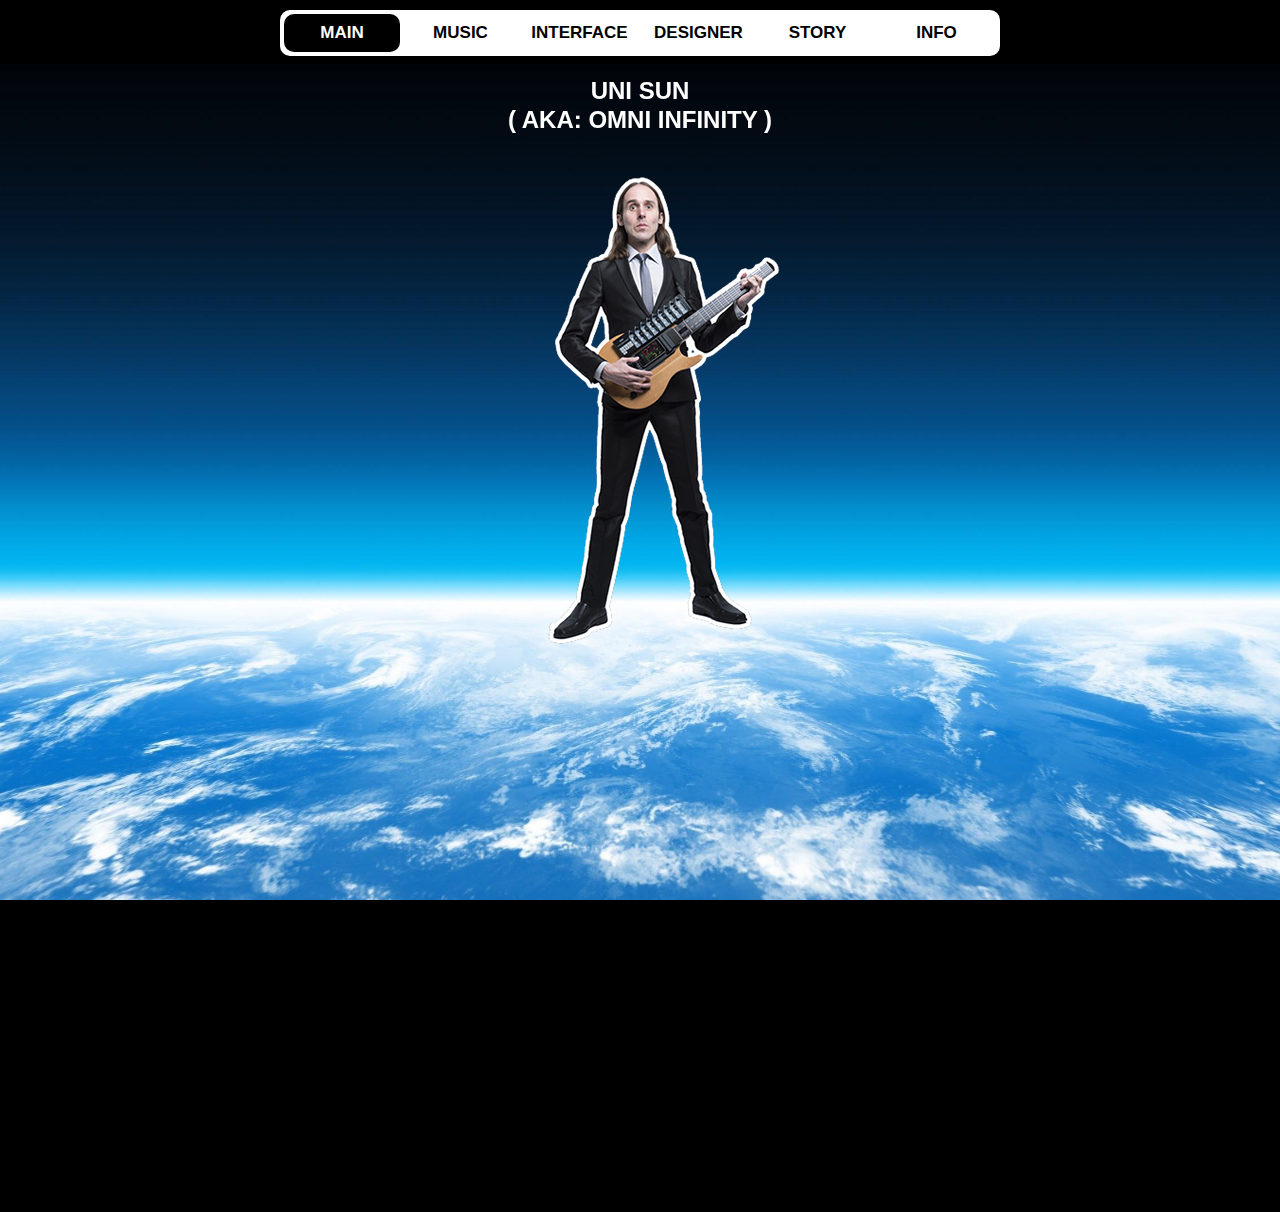
<file: index.html>
<!DOCTYPE html>
<html class="html">
 <head>

  <script type="text/javascript">
   if(typeof Muse == "undefined") window.Muse = {}; window.Muse.assets = {"required":["jquery-1.8.3.min.js", "museutils.js", "jquery.musepolyfill.bgsize.js", "jquery.musemenu.js", "jquery.watch.js", "index.css"], "outOfDate":[]};
</script>
  
  <meta http-equiv="Content-type" content="text/html;charset=UTF-8"/>
  <meta name="generator" content="2014.0.1.264"/>
  <title>MAIN</title>
  <!-- CSS -->
  <link rel="stylesheet" type="text/css" href="css/site_global.css?4186867393"/>
  <link rel="stylesheet" type="text/css" href="css/master_a-master.css?56803415"/>
  <link rel="stylesheet" type="text/css" href="css/index.css?4139886833" id="pagesheet"/>
  <!-- Other scripts -->
  <script type="text/javascript">
   document.documentElement.className += ' js';
var __adobewebfontsappname__ = "muse";
</script>
  <!-- JS includes -->
  <script type="text/javascript">
   document.write('\x3Cscript src="' + (document.location.protocol == 'https:' ? 'https:' : 'http:') + '//webfonts.creativecloud.com/electrolize:n4:all.js" type="text/javascript">\x3C/script>');
</script>
  <!--[if lt IE 9]>
  <script src="scripts/html5shiv.js?4241844378" type="text/javascript"></script>
  <![endif]-->
   </head>
 <body class="museBGSize">

  <!--HTML Widget code-->
  
<div id="fb-root"></div>


  
  <div class="rounded-corners clearfix" id="page"><!-- group -->
   <div class="browser_width" id="u3514-bw">
    <div id="u3514"><!-- simple frame --></div>
   </div>
   <nav class="MenuBar rounded-corners clearfix" id="menuu406"><!-- horizontal box -->
    <div class="MenuItemContainer clearfix grpelem" id="u3093"><!-- vertical box -->
     <a class="nonblock nontext MenuItem MenuItemWithSubMenu MuseMenuActive rounded-corners clearfix colelem" id="u3094" href="index.html"><!-- horizontal box --><div class="MenuItemLabel NoWrap rounded-corners clearfix grpelem" id="u3097-4"><!-- content --><p>MAIN</p></div></a>
    </div>
    <div class="MenuItemContainer clearfix grpelem" id="u3581"><!-- vertical box -->
     <a class="nonblock nontext MenuItem MenuItemWithSubMenu rounded-corners clearfix colelem" id="u3582" href="music.html"><!-- horizontal box --><div class="MenuItemLabel NoWrap rounded-corners clearfix grpelem" id="u3583-4"><!-- content --><p>MUSIC</p></div></a>
    </div>
    <div class="MenuItemContainer clearfix grpelem" id="u2976"><!-- vertical box -->
     <a class="nonblock nontext MenuItem MenuItemWithSubMenu rounded-corners clearfix colelem" id="u2979" href="interface.html"><!-- horizontal box --><div class="MenuItemLabel NoWrap rounded-corners clearfix grpelem" id="u2982-4"><!-- content --><p>INTERFACE</p></div></a>
    </div>
    <div class="MenuItemContainer clearfix grpelem" id="u421"><!-- vertical box -->
     <a class="nonblock nontext MenuItem MenuItemWithSubMenu rounded-corners clearfix colelem" id="u422" href="designer.html"><!-- horizontal box --><div class="MenuItemLabel NoWrap rounded-corners clearfix grpelem" id="u423-4"><!-- content --><p>DESIGNER</p></div></a>
    </div>
    <div class="MenuItemContainer clearfix grpelem" id="u3627"><!-- vertical box -->
     <a class="nonblock nontext MenuItem MenuItemWithSubMenu rounded-corners clearfix colelem" id="u3630" href="story.html"><!-- horizontal box --><div class="MenuItemLabel NoWrap rounded-corners clearfix grpelem" id="u3633-4"><!-- content --><p>STORY</p></div></a>
    </div>
    <div class="MenuItemContainer clearfix grpelem" id="u1073"><!-- vertical box -->
     <a class="nonblock nontext MenuItem MenuItemWithSubMenu rounded-corners clearfix colelem" id="u1074" href="info.html"><!-- horizontal box --><div class="MenuItemLabel NoWrap rounded-corners clearfix grpelem" id="u1076-4"><!-- content --><p>INFO</p></div></a>
    </div>
   </nav>
   <div class="clearfix" id="u585-8" data-ice-editable="html" data-ice-options="disableImageResize,none" data-muse-uid="U585"><!-- content -->
    <p>UNI SUN</p>
    <p>( AKA: OMNI INFINITY )</p>
   </div>
   <div class="rounded-corners clip_frame" id="u1903"><!-- image -->
    <img class="block" id="u1903_img" src="images/highlight%20good%20frontal%20alpha%20all-one-sun-021913-60.png" alt="" width="313" height="513" data-ice-editable="image" data-muse-uid="U1903" data-muse-src="images/highlight%20good%20frontal%20alpha%20all-one-sun-021913-60.png"/>
   </div>
   <div id="u3598"><!-- custom html -->
    


</div>
   <div id="u3600"><!-- custom html -->
    
<div class="fb-like" data-href="http://www.I-AM-INFINITY.com/index.html" data-send="false" data-width="291" data-show-faces="false" data-colorscheme="light" data-layout="button_count" data-action="like"></div>

</div>
   <div class="verticalspacer"></div>
  </div>
  <!-- JS includes -->
  <script type="text/javascript">
   if (document.location.protocol != 'https:') document.write('\x3Cscript src="http://musecdn.businesscatalyst.com/scripts/4.0/jquery-1.8.3.min.js" type="text/javascript">\x3C/script>');
</script>
  <script type="text/javascript">
   window.jQuery || document.write('\x3Cscript src="scripts/jquery-1.8.3.min.js" type="text/javascript">\x3C/script>');
</script>
  <script src="scripts/museutils.js?353204447" type="text/javascript"></script>
  <script src="scripts/jquery.musepolyfill.bgsize.js?323834883" type="text/javascript"></script>
  <script src="scripts/jquery.musemenu.js?4076024383" type="text/javascript"></script>
  <script src="scripts/jquery.watch.js?3923049248" type="text/javascript"></script>
  <!-- Other scripts -->
  <script type="text/javascript">
   $(document).ready(function() { try {
(function(){var a={},b=function(a){if(a.match(/^rgb/))return a=a.replace(/\s+/g,"").match(/([\d\,]+)/gi)[0].split(","),(parseInt(a[0])<<16)+(parseInt(a[1])<<8)+parseInt(a[2]);if(a.match(/^\#/))return parseInt(a.substr(1),16);return 0};(function(){$('link[type="text/css"]').each(function(){var b=($(this).attr("href")||"").match(/\/?css\/([\w\-]+\.css)\?(\d+)/);b&&b[1]&&b[2]&&(a[b[1]]=b[2])})})();(function(){$("body").append('<div class="version" style="display:none; width:1px; height:1px;"></div>');
for(var c=$(".version"),d=0;d<Muse.assets.required.length;){var f=Muse.assets.required[d],g=f.match(/([\w\-\.]+)\.(\w+)$/),l=g&&g[1]?g[1]:null,g=g&&g[2]?g[2]:null;switch(g.toLowerCase()){case "css":l=l.replace(/\W/gi,"_").replace(/^([^a-z])/gi,"_$1");c.addClass(l);var g=b(c.css("color")),h=b(c.css("background-color"));g!=0||h!=0?(Muse.assets.required.splice(d,1),"undefined"!=typeof a[f]&&(g!=a[f]>>>24||h!=(a[f]&16777215))&&Muse.assets.outOfDate.push(f)):d++;c.removeClass(l);break;case "js":l.match(/^jquery-[\d\.]+/gi)&&
typeof $!="undefined"?Muse.assets.required.splice(d,1):d++;break;default:throw Error("Unsupported file type: "+g);}}c.remove();(Muse.assets.outOfDate.length||Muse.assets.required.length)&&alert("Some files on the server may be missing or incorrect. Clear browser cache and try again. If the problem persists please contact website author.")})()})();/* body */
Muse.Utils.transformMarkupToFixBrowserProblemsPreInit();/* body */
Muse.Utils.prepHyperlinks(false);/* body */
Muse.Utils.initWidget('.MenuBar', function(elem) { return $(elem).museMenu(); });/* unifiedNavBar */
Muse.Utils.fullPage('#page');/* 100% height page */
Muse.Utils.showWidgetsWhenReady();/* body */
Muse.Utils.transformMarkupToFixBrowserProblems();/* body */
} catch(e) { if (e && 'function' == typeof e.notify) e.notify(); else Muse.Assert.fail('Error calling selector function:' + e); }});
</script>
  
  <!--HTML Widget code-->
  
<script>!function(d,s,id){var js,fjs=d.getElementsByTagName(s)[0];if(!d.getElementById(id)){js=d.createElement(s);js.id=id;js.src="https://platform.twitter.com/widgets.js";fjs.parentNode.insertBefore(js,fjs);}}(document,"script","twitter-wjs");</script>

   </body>
</html>
</file>
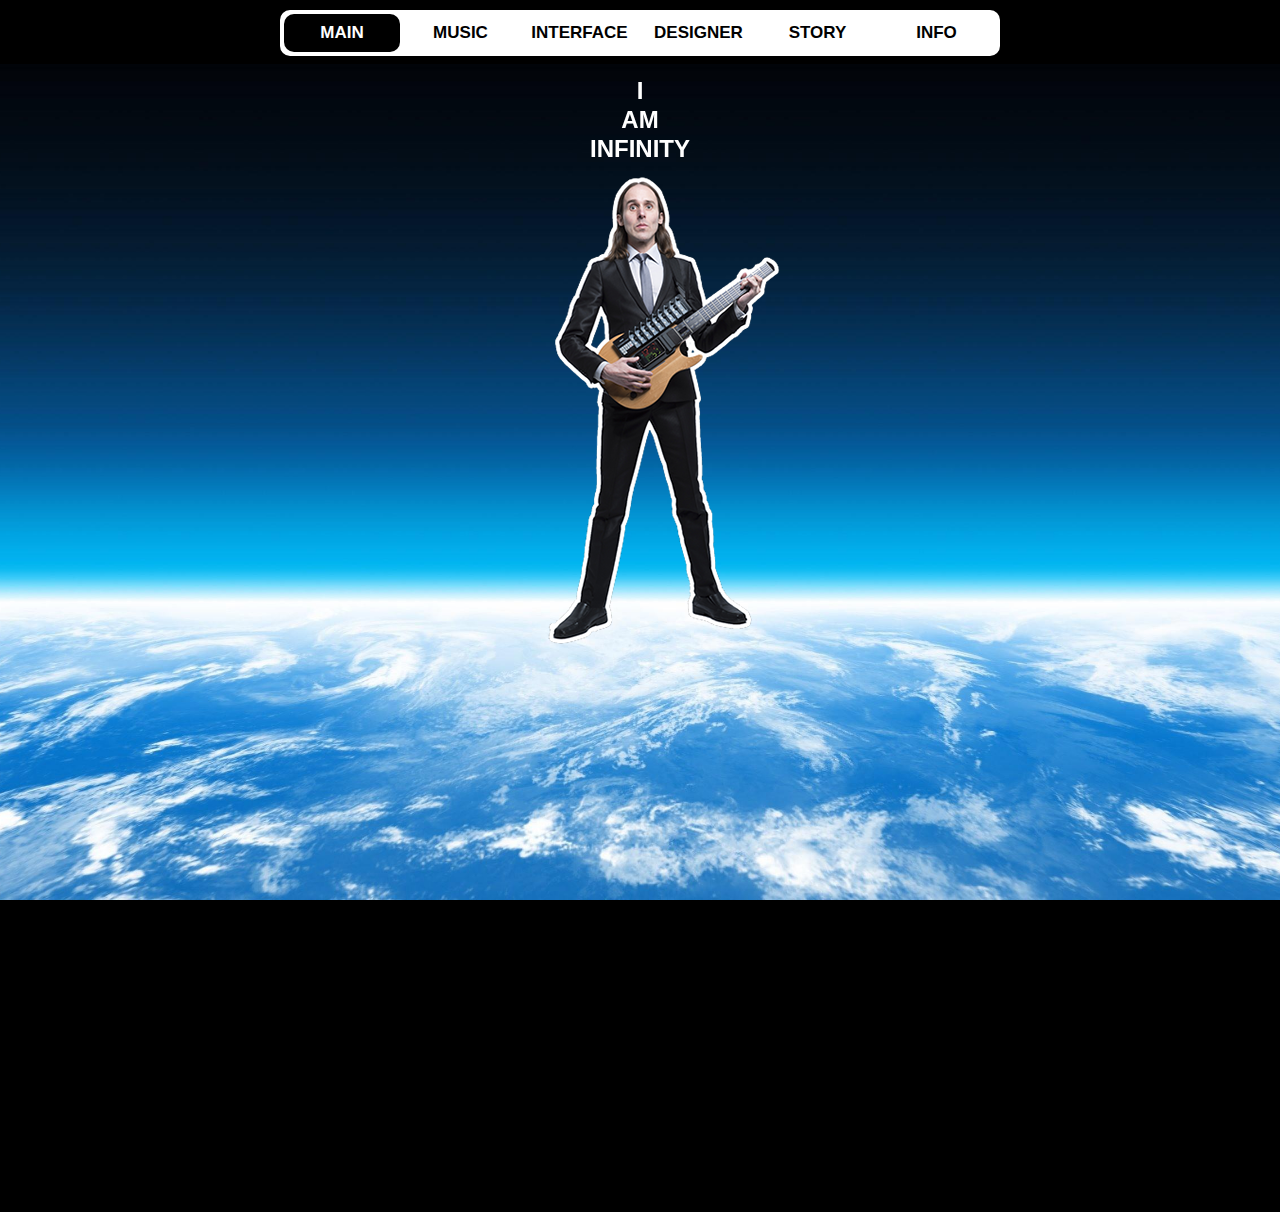
<file: index backup before editing to upload to GODHEADINC.COM .html>
<!DOCTYPE html>
<html class="html">
 <head>

  <script type="text/javascript">
   if(typeof Muse == "undefined") window.Muse = {}; window.Muse.assets = {"required":["jquery-1.8.3.min.js", "museutils.js", "jquery.musepolyfill.bgsize.js", "jquery.musemenu.js", "jquery.watch.js", "index.css"], "outOfDate":[]};
</script>
  
  <meta http-equiv="Content-type" content="text/html;charset=UTF-8"/>
  <meta name="generator" content="2014.0.1.264"/>
  <title>MAIN</title>
  <!-- CSS -->
  <link rel="stylesheet" type="text/css" href="css/site_global.css?4186867393"/>
  <link rel="stylesheet" type="text/css" href="css/master_a-master.css?56803415"/>
  <link rel="stylesheet" type="text/css" href="css/index.css?4139886833" id="pagesheet"/>
  <!-- Other scripts -->
  <script type="text/javascript">
   document.documentElement.className += ' js';
var __adobewebfontsappname__ = "muse";
</script>
  <!-- JS includes -->
  <script type="text/javascript">
   document.write('\x3Cscript src="' + (document.location.protocol == 'https:' ? 'https:' : 'http:') + '//webfonts.creativecloud.com/electrolize:n4:all.js" type="text/javascript">\x3C/script>');
</script>
  <!--[if lt IE 9]>
  <script src="scripts/html5shiv.js?4241844378" type="text/javascript"></script>
  <![endif]-->
   </head>
 <body class="museBGSize">

  <!--HTML Widget code-->
  
<div id="fb-root"></div>


  
  <div class="rounded-corners clearfix" id="page"><!-- group -->
   <div class="browser_width" id="u3514-bw">
    <div id="u3514"><!-- simple frame --></div>
   </div>
   <nav class="MenuBar rounded-corners clearfix" id="menuu406"><!-- horizontal box -->
    <div class="MenuItemContainer clearfix grpelem" id="u3093"><!-- vertical box -->
     <a class="nonblock nontext MenuItem MenuItemWithSubMenu MuseMenuActive rounded-corners clearfix colelem" id="u3094" href="index.html"><!-- horizontal box --><div class="MenuItemLabel NoWrap rounded-corners clearfix grpelem" id="u3097-4"><!-- content --><p>MAIN</p></div></a>
    </div>
    <div class="MenuItemContainer clearfix grpelem" id="u3581"><!-- vertical box -->
     <a class="nonblock nontext MenuItem MenuItemWithSubMenu rounded-corners clearfix colelem" id="u3582" href="music.html"><!-- horizontal box --><div class="MenuItemLabel NoWrap rounded-corners clearfix grpelem" id="u3583-4"><!-- content --><p>MUSIC</p></div></a>
    </div>
    <div class="MenuItemContainer clearfix grpelem" id="u2976"><!-- vertical box -->
     <a class="nonblock nontext MenuItem MenuItemWithSubMenu rounded-corners clearfix colelem" id="u2979" href="interface.html"><!-- horizontal box --><div class="MenuItemLabel NoWrap rounded-corners clearfix grpelem" id="u2982-4"><!-- content --><p>INTERFACE</p></div></a>
    </div>
    <div class="MenuItemContainer clearfix grpelem" id="u421"><!-- vertical box -->
     <a class="nonblock nontext MenuItem MenuItemWithSubMenu rounded-corners clearfix colelem" id="u422" href="designer.html"><!-- horizontal box --><div class="MenuItemLabel NoWrap rounded-corners clearfix grpelem" id="u423-4"><!-- content --><p>DESIGNER</p></div></a>
    </div>
    <div class="MenuItemContainer clearfix grpelem" id="u3627"><!-- vertical box -->
     <a class="nonblock nontext MenuItem MenuItemWithSubMenu rounded-corners clearfix colelem" id="u3630" href="story.html"><!-- horizontal box --><div class="MenuItemLabel NoWrap rounded-corners clearfix grpelem" id="u3633-4"><!-- content --><p>STORY</p></div></a>
    </div>
    <div class="MenuItemContainer clearfix grpelem" id="u1073"><!-- vertical box -->
     <a class="nonblock nontext MenuItem MenuItemWithSubMenu rounded-corners clearfix colelem" id="u1074" href="info.html"><!-- horizontal box --><div class="MenuItemLabel NoWrap rounded-corners clearfix grpelem" id="u1076-4"><!-- content --><p>INFO</p></div></a>
    </div>
   </nav>
   <div class="clearfix" id="u585-8" data-ice-editable="html" data-ice-options="disableImageResize,none" data-muse-uid="U585"><!-- content -->
    <p>I</p>
    <p>AM</p>
    <p>INFINITY</p>
   </div>
   <div class="rounded-corners clip_frame" id="u1903"><!-- image -->
    <img class="block" id="u1903_img" src="images/highlight%20good%20frontal%20alpha%20all-one-sun-021913-60.png" alt="" width="313" height="513" data-ice-editable="image" data-muse-uid="U1903" data-muse-src="images/highlight%20good%20frontal%20alpha%20all-one-sun-021913-60.png"/>
   </div>
   <div id="u3598"><!-- custom html -->
    


</div>
   <div id="u3600"><!-- custom html -->
    
<div class="fb-like" data-href="http://www.I-AM-INFINITY.com/index.html" data-send="false" data-width="291" data-show-faces="false" data-colorscheme="light" data-layout="button_count" data-action="like"></div>

</div>
   <div class="verticalspacer"></div>
  </div>
  <!-- JS includes -->
  <script type="text/javascript">
   if (document.location.protocol != 'https:') document.write('\x3Cscript src="http://musecdn.businesscatalyst.com/scripts/4.0/jquery-1.8.3.min.js" type="text/javascript">\x3C/script>');
</script>
  <script type="text/javascript">
   window.jQuery || document.write('\x3Cscript src="scripts/jquery-1.8.3.min.js" type="text/javascript">\x3C/script>');
</script>
  <script src="scripts/museutils.js?353204447" type="text/javascript"></script>
  <script src="scripts/jquery.musepolyfill.bgsize.js?323834883" type="text/javascript"></script>
  <script src="scripts/jquery.musemenu.js?4076024383" type="text/javascript"></script>
  <script src="scripts/jquery.watch.js?3923049248" type="text/javascript"></script>
  <!-- Other scripts -->
  <script type="text/javascript">
   $(document).ready(function() { try {
(function(){var a={},b=function(a){if(a.match(/^rgb/))return a=a.replace(/\s+/g,"").match(/([\d\,]+)/gi)[0].split(","),(parseInt(a[0])<<16)+(parseInt(a[1])<<8)+parseInt(a[2]);if(a.match(/^\#/))return parseInt(a.substr(1),16);return 0};(function(){$('link[type="text/css"]').each(function(){var b=($(this).attr("href")||"").match(/\/?css\/([\w\-]+\.css)\?(\d+)/);b&&b[1]&&b[2]&&(a[b[1]]=b[2])})})();(function(){$("body").append('<div class="version" style="display:none; width:1px; height:1px;"></div>');
for(var c=$(".version"),d=0;d<Muse.assets.required.length;){var f=Muse.assets.required[d],g=f.match(/([\w\-\.]+)\.(\w+)$/),l=g&&g[1]?g[1]:null,g=g&&g[2]?g[2]:null;switch(g.toLowerCase()){case "css":l=l.replace(/\W/gi,"_").replace(/^([^a-z])/gi,"_$1");c.addClass(l);var g=b(c.css("color")),h=b(c.css("background-color"));g!=0||h!=0?(Muse.assets.required.splice(d,1),"undefined"!=typeof a[f]&&(g!=a[f]>>>24||h!=(a[f]&16777215))&&Muse.assets.outOfDate.push(f)):d++;c.removeClass(l);break;case "js":l.match(/^jquery-[\d\.]+/gi)&&
typeof $!="undefined"?Muse.assets.required.splice(d,1):d++;break;default:throw Error("Unsupported file type: "+g);}}c.remove();(Muse.assets.outOfDate.length||Muse.assets.required.length)&&alert("Some files on the server may be missing or incorrect. Clear browser cache and try again. If the problem persists please contact website author.")})()})();/* body */
Muse.Utils.transformMarkupToFixBrowserProblemsPreInit();/* body */
Muse.Utils.prepHyperlinks(false);/* body */
Muse.Utils.initWidget('.MenuBar', function(elem) { return $(elem).museMenu(); });/* unifiedNavBar */
Muse.Utils.fullPage('#page');/* 100% height page */
Muse.Utils.showWidgetsWhenReady();/* body */
Muse.Utils.transformMarkupToFixBrowserProblems();/* body */
} catch(e) { if (e && 'function' == typeof e.notify) e.notify(); else Muse.Assert.fail('Error calling selector function:' + e); }});
</script>
  
  <!--HTML Widget code-->
  
<script>!function(d,s,id){var js,fjs=d.getElementsByTagName(s)[0];if(!d.getElementById(id)){js=d.createElement(s);js.id=id;js.src="https://platform.twitter.com/widgets.js";fjs.parentNode.insertBefore(js,fjs);}}(document,"script","twitter-wjs");</script>

   </body>
</html>
</file>
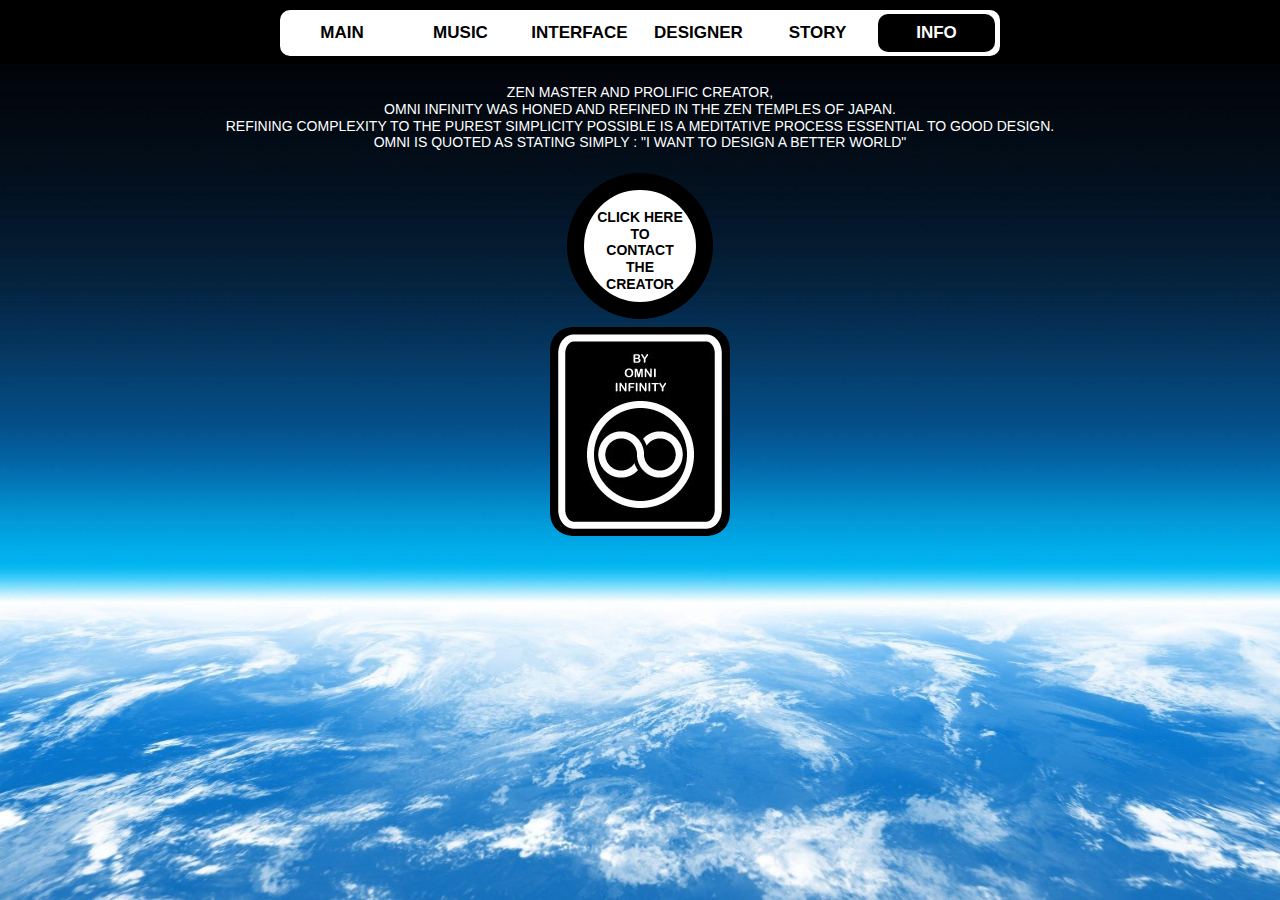
<file: info.html>
<!DOCTYPE html>
<html class="html">
 <head>

  <script type="text/javascript">
   if(typeof Muse == "undefined") window.Muse = {}; window.Muse.assets = {"required":["jquery-1.8.3.min.js", "museutils.js", "jquery.musepolyfill.bgsize.js", "jquery.musemenu.js", "jquery.watch.js", "info.css"], "outOfDate":[]};
</script>
  
  <meta http-equiv="Content-type" content="text/html;charset=UTF-8"/>
  <meta name="generator" content="2014.0.1.264"/>
  <title>INFO</title>
  <!-- CSS -->
  <link rel="stylesheet" type="text/css" href="css/site_global.css?4186867393"/>
  <link rel="stylesheet" type="text/css" href="css/master_a-master.css?56803415"/>
  <link rel="stylesheet" type="text/css" href="css/info.css?146728051" id="pagesheet"/>
  <!-- Other scripts -->
  <script type="text/javascript">
   document.documentElement.className += ' js';
var __adobewebfontsappname__ = "muse";
</script>
  <!-- JS includes -->
  <script type="text/javascript">
   document.write('\x3Cscript src="' + (document.location.protocol == 'https:' ? 'https:' : 'http:') + '//webfonts.creativecloud.com/electrolize:n4:all;quantico:n7:all.js" type="text/javascript">\x3C/script>');
</script>
  <!--[if lt IE 9]>
  <script src="scripts/html5shiv.js?4241844378" type="text/javascript"></script>
  <![endif]-->
   </head>
 <body class="museBGSize">

  <!--HTML Widget code-->
  
<div id="fb-root"></div>


  
  <div class="rounded-corners clearfix" id="page"><!-- column -->
   <div class="position_content" id="page_position_content">
    <div class="clearfix colelem" id="pu3514"><!-- group -->
     <div class="browser_width" id="u3514-bw">
      <div id="u3514"><!-- simple frame --></div>
     </div>
     <nav class="MenuBar clearfix" id="menuu406"><!-- horizontal box -->
      <div class="MenuItemContainer clearfix grpelem" id="u3093"><!-- vertical box -->
       <a class="nonblock nontext MenuItem MenuItemWithSubMenu clearfix colelem" id="u3094" href="index.html"><!-- horizontal box --><div class="MenuItemLabel NoWrap clearfix grpelem" id="u3097-4"><!-- content --><p>MAIN</p></div></a>
      </div>
      <div class="MenuItemContainer clearfix grpelem" id="u3581"><!-- vertical box -->
       <a class="nonblock nontext MenuItem MenuItemWithSubMenu clearfix colelem" id="u3582" href="music.html"><!-- horizontal box --><div class="MenuItemLabel NoWrap clearfix grpelem" id="u3583-4"><!-- content --><p>MUSIC</p></div></a>
      </div>
      <div class="MenuItemContainer clearfix grpelem" id="u2976"><!-- vertical box -->
       <a class="nonblock nontext MenuItem MenuItemWithSubMenu clearfix colelem" id="u2979" href="interface.html"><!-- horizontal box --><div class="MenuItemLabel NoWrap clearfix grpelem" id="u2982-4"><!-- content --><p>INTERFACE</p></div></a>
      </div>
      <div class="MenuItemContainer clearfix grpelem" id="u421"><!-- vertical box -->
       <a class="nonblock nontext MenuItem MenuItemWithSubMenu clearfix colelem" id="u422" href="designer.html"><!-- horizontal box --><div class="MenuItemLabel NoWrap clearfix grpelem" id="u423-4"><!-- content --><p>DESIGNER</p></div></a>
      </div>
      <div class="MenuItemContainer clearfix grpelem" id="u3627"><!-- vertical box -->
       <a class="nonblock nontext MenuItem MenuItemWithSubMenu clearfix colelem" id="u3630" href="story.html"><!-- horizontal box --><div class="MenuItemLabel NoWrap clearfix grpelem" id="u3633-4"><!-- content --><p>STORY</p></div></a>
      </div>
      <div class="MenuItemContainer clearfix grpelem" id="u1073"><!-- vertical box -->
       <a class="nonblock nontext MenuItem MenuItemWithSubMenu MuseMenuActive clearfix colelem" id="u1074" href="info.html"><!-- horizontal box --><div class="MenuItemLabel NoWrap clearfix grpelem" id="u1076-4"><!-- content --><p>INFO</p></div></a>
      </div>
     </nav>
     <div id="u3598"><!-- custom html -->
      


</div>
    </div>
    <div class="pinned-colelem" id="u3600"><!-- custom html -->
     
<div class="fb-like" data-href="http://www.I-AM-INFINITY.com/info.html" data-send="false" data-width="291" data-show-faces="false" data-colorscheme="light" data-layout="button_count" data-action="like"></div>

</div>
    <div class="clearfix colelem" id="u2283-11" data-ice-editable="html" data-ice-options="disableImageResize,none" data-muse-uid="U2283"><!-- content -->
     <p><span id="u2283">ZEN MASTER AND PROLIFIC CREATOR,</span></p>
     <p><span id="u2283-3">OMNI INFINITY WAS HONED AND REFINED IN THE ZEN TEMPLES OF JAPAN.</span></p>
     <p><span id="u2283-5">REFINING COMPLEXITY TO THE PUREST SIMPLICITY POSSIBLE IS A MEDITATIVE PROCESS ESSENTIAL TO GOOD DESIGN.</span></p>
     <p><span id="u2283-7">OMNI IS QUOTED AS STATING SIMPLY : &quot;I WANT TO DESIGN A BETTER WORLD&quot;</span></p>
     <p>&nbsp;</p>
    </div>
    <div class="pointer_cursor rounded-corners clearfix colelem" id="u3459"><!-- group -->
     <a class="block" target="_blank" href="mailto:omnilovestar+I-AM-INFINITY@gmail.com"></a>
     <div class="pointer_cursor rounded-corners clearfix grpelem" id="u1241"><!-- group -->
      <a class="block" target="_blank" href="mailto:omnilovestar+I-AM-INFINITY@gmail.com"></a>
      <a class="nonblock nontext clearfix grpelem" id="u1243-13" href="mailto:omnilovestar+I-AM-INFINITY@gmail.com" data-ice-editable="html" data-ice-options="disableImageResize,none" data-muse-uid="U1243"><!-- content --><p>&nbsp;</p><p>CLICK HERE</p><p>TO</p><p>CONTACT</p><p>THE</p><p>CREATOR</p></a>
     </div>
    </div>
    <div class="rounded-corners clip_frame colelem" id="u3445"><!-- image -->
     <img class="block" id="u3445_img" src="images/omni-infinity-logo.jpg" alt="" width="180" height="209" data-ice-editable="image" data-muse-uid="U3445" data-muse-src="images/omni-infinity-logo.jpg"/>
    </div>
    <div class="verticalspacer"></div>
   </div>
  </div>
  <!-- JS includes -->
  <script type="text/javascript">
   if (document.location.protocol != 'https:') document.write('\x3Cscript src="http://musecdn.businesscatalyst.com/scripts/4.0/jquery-1.8.3.min.js" type="text/javascript">\x3C/script>');
</script>
  <script type="text/javascript">
   window.jQuery || document.write('\x3Cscript src="scripts/jquery-1.8.3.min.js" type="text/javascript">\x3C/script>');
</script>
  <script src="scripts/museutils.js?353204447" type="text/javascript"></script>
  <script src="scripts/jquery.musepolyfill.bgsize.js?323834883" type="text/javascript"></script>
  <script src="scripts/jquery.musemenu.js?4076024383" type="text/javascript"></script>
  <script src="scripts/jquery.watch.js?3923049248" type="text/javascript"></script>
  <!-- Other scripts -->
  <script type="text/javascript">
   $(document).ready(function() { try {
(function(){var a={},b=function(a){if(a.match(/^rgb/))return a=a.replace(/\s+/g,"").match(/([\d\,]+)/gi)[0].split(","),(parseInt(a[0])<<16)+(parseInt(a[1])<<8)+parseInt(a[2]);if(a.match(/^\#/))return parseInt(a.substr(1),16);return 0};(function(){$('link[type="text/css"]').each(function(){var b=($(this).attr("href")||"").match(/\/?css\/([\w\-]+\.css)\?(\d+)/);b&&b[1]&&b[2]&&(a[b[1]]=b[2])})})();(function(){$("body").append('<div class="version" style="display:none; width:1px; height:1px;"></div>');
for(var c=$(".version"),d=0;d<Muse.assets.required.length;){var f=Muse.assets.required[d],g=f.match(/([\w\-\.]+)\.(\w+)$/),l=g&&g[1]?g[1]:null,g=g&&g[2]?g[2]:null;switch(g.toLowerCase()){case "css":l=l.replace(/\W/gi,"_").replace(/^([^a-z])/gi,"_$1");c.addClass(l);var g=b(c.css("color")),h=b(c.css("background-color"));g!=0||h!=0?(Muse.assets.required.splice(d,1),"undefined"!=typeof a[f]&&(g!=a[f]>>>24||h!=(a[f]&16777215))&&Muse.assets.outOfDate.push(f)):d++;c.removeClass(l);break;case "js":l.match(/^jquery-[\d\.]+/gi)&&
typeof $!="undefined"?Muse.assets.required.splice(d,1):d++;break;default:throw Error("Unsupported file type: "+g);}}c.remove();(Muse.assets.outOfDate.length||Muse.assets.required.length)&&alert("Some files on the server may be missing or incorrect. Clear browser cache and try again. If the problem persists please contact website author.")})()})();/* body */
Muse.Utils.transformMarkupToFixBrowserProblemsPreInit();/* body */
Muse.Utils.prepHyperlinks(false);/* body */
Muse.Utils.initWidget('.MenuBar', function(elem) { return $(elem).museMenu(); });/* unifiedNavBar */
Muse.Utils.fullPage('#page');/* 100% height page */
Muse.Utils.showWidgetsWhenReady();/* body */
Muse.Utils.transformMarkupToFixBrowserProblems();/* body */
} catch(e) { if (e && 'function' == typeof e.notify) e.notify(); else Muse.Assert.fail('Error calling selector function:' + e); }});
</script>
  
  <!--HTML Widget code-->
  
<script>!function(d,s,id){var js,fjs=d.getElementsByTagName(s)[0];if(!d.getElementById(id)){js=d.createElement(s);js.id=id;js.src="https://platform.twitter.com/widgets.js";fjs.parentNode.insertBefore(js,fjs);}}(document,"script","twitter-wjs");</script>

   </body>
</html>
</file>
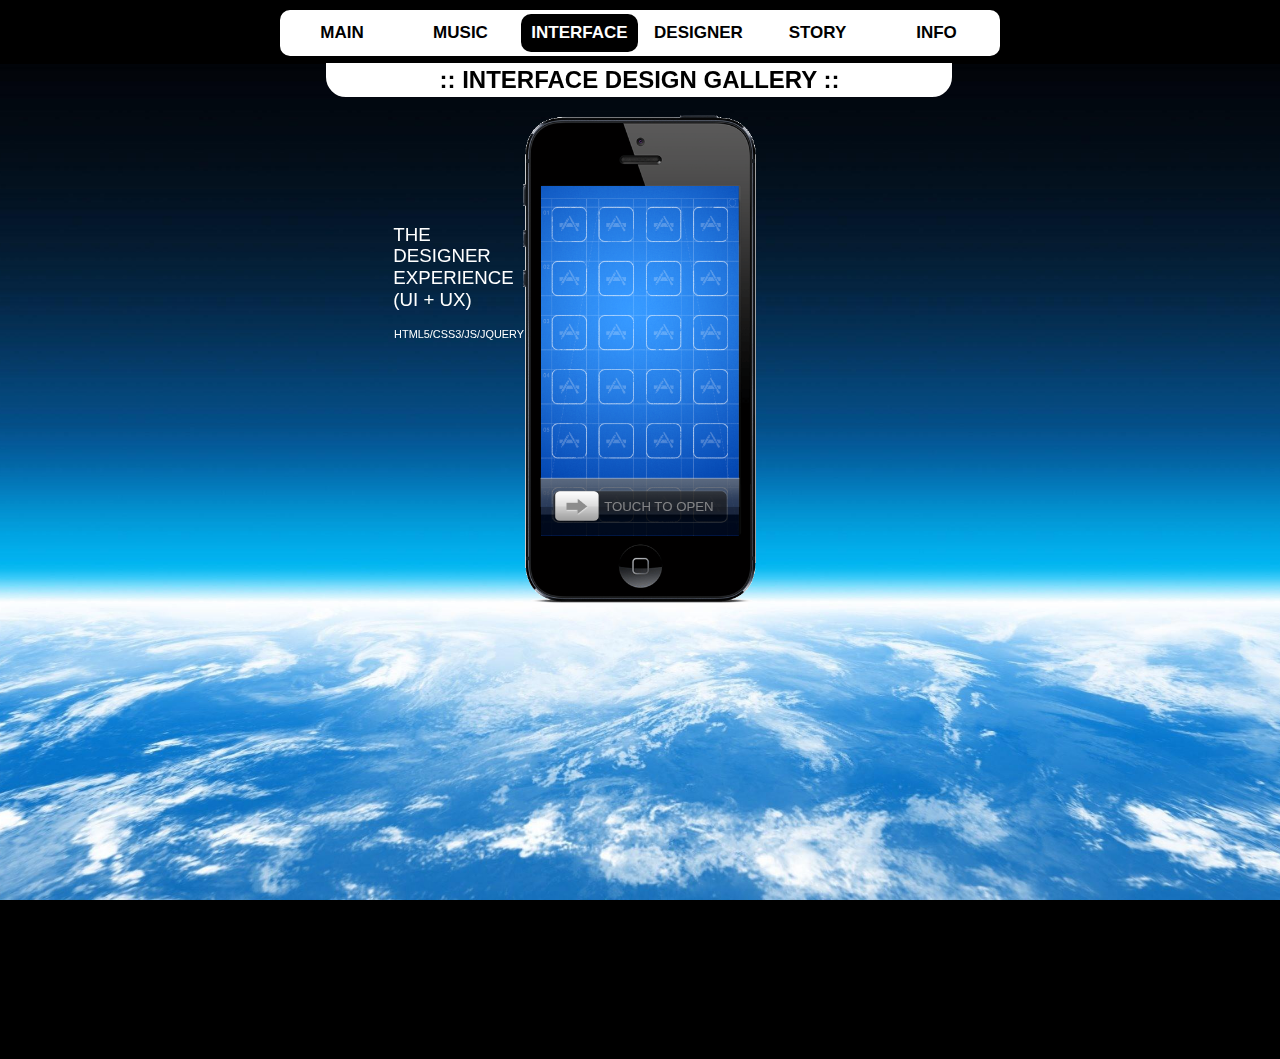
<file: interface.html>
<!DOCTYPE html>
<html class="html">
 <head>

  <script type="text/javascript">
   if(typeof Muse == "undefined") window.Muse = {}; window.Muse.assets = {"required":["jquery-1.8.3.min.js", "museutils.js", "jquery.musepolyfill.bgsize.js", "jquery.musemenu.js", "jquery.watch.js", "interface.css"], "outOfDate":[]};
</script>
  
  <meta http-equiv="Content-type" content="text/html;charset=UTF-8"/>
  <meta name="generator" content="2014.0.1.264"/>
  <title>INTERFACE</title>
  <meta http-equiv="X-UA-Compatible" content="chrome=IE8"/>
  <!-- CSS -->
  <link rel="stylesheet" type="text/css" href="css/site_global.css?4186867393"/>
  <link rel="stylesheet" type="text/css" href="css/master_a-master.css?56803415"/>
  <link rel="stylesheet" type="text/css" href="css/interface.css?302943291" id="pagesheet"/>
  <!-- Other scripts -->
  <script type="text/javascript">
   document.documentElement.className += ' js';
var __adobewebfontsappname__ = "muse";
</script>
  <!-- JS includes -->
  <script type="text/javascript">
   document.write('\x3Cscript src="' + (document.location.protocol == 'https:' ? 'https:' : 'http:') + '//webfonts.creativecloud.com/electrolize:n4:all;orbitron:n9:all.js" type="text/javascript">\x3C/script>');
</script>
  <!--[if lt IE 9]>
  <script src="scripts/html5shiv.js?4241844378" type="text/javascript"></script>
  <![endif]-->
   </head>
 <body class="museBGSize">

  <!--HTML Widget code-->
  
<div id="fb-root"></div>


  
  <div class="rounded-corners clearfix" id="page"><!-- group -->
   <div class="browser_width" id="u3514-bw">
    <div id="u3514"><!-- simple frame --></div>
   </div>
   <nav class="MenuBar clearfix" id="menuu406"><!-- horizontal box -->
    <div class="MenuItemContainer clearfix grpelem" id="u3093"><!-- vertical box -->
     <a class="nonblock nontext MenuItem MenuItemWithSubMenu clearfix colelem" id="u3094" href="index.html"><!-- horizontal box --><div class="MenuItemLabel NoWrap clearfix grpelem" id="u3097-4"><!-- content --><p>MAIN</p></div></a>
    </div>
    <div class="MenuItemContainer clearfix grpelem" id="u3581"><!-- vertical box -->
     <a class="nonblock nontext MenuItem MenuItemWithSubMenu clearfix colelem" id="u3582" href="music.html"><!-- horizontal box --><div class="MenuItemLabel NoWrap clearfix grpelem" id="u3583-4"><!-- content --><p>MUSIC</p></div></a>
    </div>
    <div class="MenuItemContainer clearfix grpelem" id="u2976"><!-- vertical box -->
     <a class="nonblock nontext MenuItem MenuItemWithSubMenu MuseMenuActive clearfix colelem" id="u2979" href="interface.html"><!-- horizontal box --><div class="MenuItemLabel NoWrap clearfix grpelem" id="u2982-4"><!-- content --><p>INTERFACE</p></div></a>
    </div>
    <div class="MenuItemContainer clearfix grpelem" id="u421"><!-- vertical box -->
     <a class="nonblock nontext MenuItem MenuItemWithSubMenu clearfix colelem" id="u422" href="designer.html"><!-- horizontal box --><div class="MenuItemLabel NoWrap clearfix grpelem" id="u423-4"><!-- content --><p>DESIGNER</p></div></a>
    </div>
    <div class="MenuItemContainer clearfix grpelem" id="u3627"><!-- vertical box -->
     <a class="nonblock nontext MenuItem MenuItemWithSubMenu clearfix colelem" id="u3630" href="story.html"><!-- horizontal box --><div class="MenuItemLabel NoWrap clearfix grpelem" id="u3633-4"><!-- content --><p>STORY</p></div></a>
    </div>
    <div class="MenuItemContainer clearfix grpelem" id="u1073"><!-- vertical box -->
     <a class="nonblock nontext MenuItem MenuItemWithSubMenu clearfix colelem" id="u1074" href="info.html"><!-- horizontal box --><div class="MenuItemLabel NoWrap clearfix grpelem" id="u1076-4"><!-- content --><p>INFO</p></div></a>
    </div>
   </nav>
   <div class="rounded-corners" id="u3524"><!-- simple frame --></div>
   <div id="u3546"><!-- animation -->
    <iframe id="U3548_animation" src="assets/whitetextiphoneportfolioupdatenew/WhiteTextiPhonePortfolioUpdateNew.html" scrolling="no" class="animationContainer an_invi"></iframe>
   </div>
   <div class="rounded-corners clearfix" id="u3525-4" data-ice-editable="html" data-ice-options="disableImageResize,none" data-muse-uid="U3525"><!-- content -->
    <p id="u3525-2">:: INTERFACE DESIGN GALLERY ::</p>
   </div>
   <div id="u3598"><!-- custom html -->
    


</div>
   <div id="u3600"><!-- custom html -->
    
<div class="fb-like" data-href="http://www.I-AM-INFINITY.com/interface.html" data-send="false" data-width="291" data-show-faces="false" data-colorscheme="light" data-layout="button_count" data-action="like"></div>

</div>
   <div class="verticalspacer"></div>
  </div>
  <!-- JS includes -->
  <script type="text/javascript">
   if (document.location.protocol != 'https:') document.write('\x3Cscript src="http://musecdn.businesscatalyst.com/scripts/4.0/jquery-1.8.3.min.js" type="text/javascript">\x3C/script>');
</script>
  <script type="text/javascript">
   window.jQuery || document.write('\x3Cscript src="scripts/jquery-1.8.3.min.js" type="text/javascript">\x3C/script>');
</script>
  <script src="scripts/museutils.js?353204447" type="text/javascript"></script>
  <script src="scripts/jquery.musepolyfill.bgsize.js?323834883" type="text/javascript"></script>
  <script src="scripts/jquery.musemenu.js?4076024383" type="text/javascript"></script>
  <script src="scripts/jquery.watch.js?3923049248" type="text/javascript"></script>
  <!-- Other scripts -->
  <script type="text/javascript">
   $(document).ready(function() { try {
(function(){var a={},b=function(a){if(a.match(/^rgb/))return a=a.replace(/\s+/g,"").match(/([\d\,]+)/gi)[0].split(","),(parseInt(a[0])<<16)+(parseInt(a[1])<<8)+parseInt(a[2]);if(a.match(/^\#/))return parseInt(a.substr(1),16);return 0};(function(){$('link[type="text/css"]').each(function(){var b=($(this).attr("href")||"").match(/\/?css\/([\w\-]+\.css)\?(\d+)/);b&&b[1]&&b[2]&&(a[b[1]]=b[2])})})();(function(){$("body").append('<div class="version" style="display:none; width:1px; height:1px;"></div>');
for(var c=$(".version"),d=0;d<Muse.assets.required.length;){var f=Muse.assets.required[d],g=f.match(/([\w\-\.]+)\.(\w+)$/),l=g&&g[1]?g[1]:null,g=g&&g[2]?g[2]:null;switch(g.toLowerCase()){case "css":l=l.replace(/\W/gi,"_").replace(/^([^a-z])/gi,"_$1");c.addClass(l);var g=b(c.css("color")),h=b(c.css("background-color"));g!=0||h!=0?(Muse.assets.required.splice(d,1),"undefined"!=typeof a[f]&&(g!=a[f]>>>24||h!=(a[f]&16777215))&&Muse.assets.outOfDate.push(f)):d++;c.removeClass(l);break;case "js":l.match(/^jquery-[\d\.]+/gi)&&
typeof $!="undefined"?Muse.assets.required.splice(d,1):d++;break;default:throw Error("Unsupported file type: "+g);}}c.remove();(Muse.assets.outOfDate.length||Muse.assets.required.length)&&alert("Some files on the server may be missing or incorrect. Clear browser cache and try again. If the problem persists please contact website author.")})()})();/* body */
Muse.Utils.transformMarkupToFixBrowserProblemsPreInit();/* body */
Muse.Utils.prepHyperlinks(false);/* body */
Muse.Utils.initWidget('.MenuBar', function(elem) { return $(elem).museMenu(); });/* unifiedNavBar */
Muse.Utils.initializeAnimations();/* animations */
Muse.Utils.fullPage('#page');/* 100% height page */
Muse.Utils.showWidgetsWhenReady();/* body */
Muse.Utils.transformMarkupToFixBrowserProblems();/* body */
} catch(e) { if (e && 'function' == typeof e.notify) e.notify(); else Muse.Assert.fail('Error calling selector function:' + e); }});
</script>
  
  <!--HTML Widget code-->
  
<script>!function(d,s,id){var js,fjs=d.getElementsByTagName(s)[0];if(!d.getElementById(id)){js=d.createElement(s);js.id=id;js.src="https://platform.twitter.com/widgets.js";fjs.parentNode.insertBefore(js,fjs);}}(document,"script","twitter-wjs");</script>

   </body>
</html>
</file>
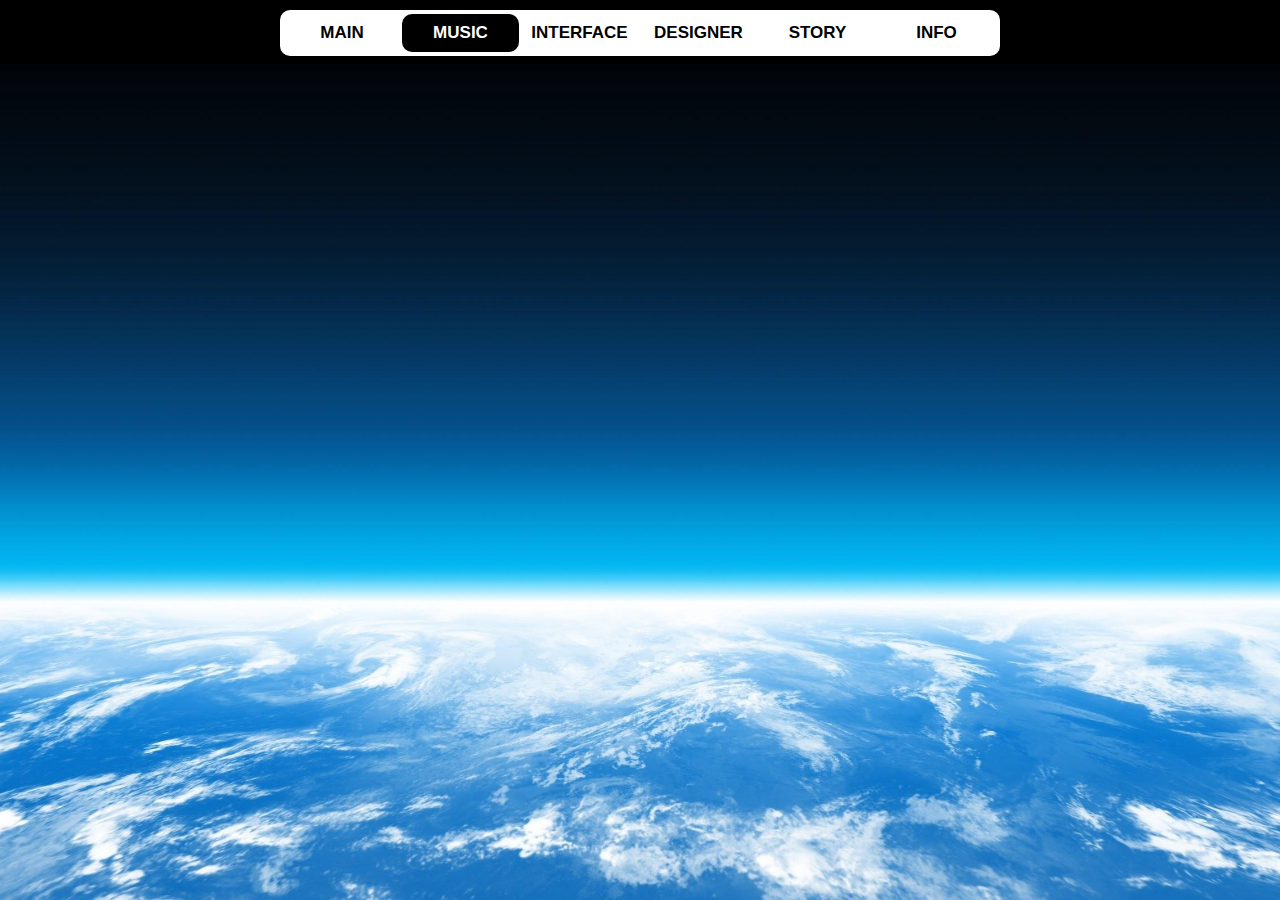
<file: music.html>
<!DOCTYPE html>
<html class="html">
 <head>

  <script type="text/javascript">
   if(typeof Muse == "undefined") window.Muse = {}; window.Muse.assets = {"required":["jquery-1.8.3.min.js", "museutils.js", "jquery.musepolyfill.bgsize.js", "jquery.musemenu.js", "jquery.watch.js", "music.css"], "outOfDate":[]};
</script>
  
  <meta http-equiv="Content-type" content="text/html;charset=UTF-8"/>
  <meta name="generator" content="2014.0.1.264"/>
  <title>MUSIC</title>
  <!-- CSS -->
  <link rel="stylesheet" type="text/css" href="css/site_global.css?4186867393"/>
  <link rel="stylesheet" type="text/css" href="css/master_a-master.css?56803415"/>
  <link rel="stylesheet" type="text/css" href="css/music.css?501877394" id="pagesheet"/>
  <!-- Other scripts -->
  <script type="text/javascript">
   document.documentElement.className += ' js';
var __adobewebfontsappname__ = "muse";
</script>
  <!-- JS includes -->
  <script type="text/javascript">
   document.write('\x3Cscript src="' + (document.location.protocol == 'https:' ? 'https:' : 'http:') + '//webfonts.creativecloud.com/electrolize:n4:all.js" type="text/javascript">\x3C/script>');
</script>
  <!--[if lt IE 9]>
  <script src="scripts/html5shiv.js?4241844378" type="text/javascript"></script>
  <![endif]-->
   </head>
 <body class="museBGSize">

  <!--HTML Widget code-->
  
<div id="fb-root"></div>

  
  <div class="rounded-corners clearfix" id="page"><!-- group -->
   <div class="browser_width" id="u3514-bw">
    <div id="u3514"><!-- simple frame --></div>
   </div>
   <nav class="MenuBar clearfix" id="menuu406"><!-- horizontal box -->
    <div class="MenuItemContainer clearfix grpelem" id="u3093"><!-- vertical box -->
     <a class="nonblock nontext MenuItem MenuItemWithSubMenu clearfix colelem" id="u3094" href="index.html"><!-- horizontal box --><div class="MenuItemLabel NoWrap clearfix grpelem" id="u3097-4"><!-- content --><p>MAIN</p></div></a>
    </div>
    <div class="MenuItemContainer clearfix grpelem" id="u3581"><!-- vertical box -->
     <a class="nonblock nontext MenuItem MenuItemWithSubMenu MuseMenuActive clearfix colelem" id="u3582" href="music.html"><!-- horizontal box --><div class="MenuItemLabel NoWrap clearfix grpelem" id="u3583-4"><!-- content --><p>MUSIC</p></div></a>
    </div>
    <div class="MenuItemContainer clearfix grpelem" id="u2976"><!-- vertical box -->
     <a class="nonblock nontext MenuItem MenuItemWithSubMenu clearfix colelem" id="u2979" href="interface.html"><!-- horizontal box --><div class="MenuItemLabel NoWrap clearfix grpelem" id="u2982-4"><!-- content --><p>INTERFACE</p></div></a>
    </div>
    <div class="MenuItemContainer clearfix grpelem" id="u421"><!-- vertical box -->
     <a class="nonblock nontext MenuItem MenuItemWithSubMenu clearfix colelem" id="u422" href="designer.html"><!-- horizontal box --><div class="MenuItemLabel NoWrap clearfix grpelem" id="u423-4"><!-- content --><p>DESIGNER</p></div></a>
    </div>
    <div class="MenuItemContainer clearfix grpelem" id="u3627"><!-- vertical box -->
     <a class="nonblock nontext MenuItem MenuItemWithSubMenu clearfix colelem" id="u3630" href="story.html"><!-- horizontal box --><div class="MenuItemLabel NoWrap clearfix grpelem" id="u3633-4"><!-- content --><p>STORY</p></div></a>
    </div>
    <div class="MenuItemContainer clearfix grpelem" id="u1073"><!-- vertical box -->
     <a class="nonblock nontext MenuItem MenuItemWithSubMenu clearfix colelem" id="u1074" href="info.html"><!-- horizontal box --><div class="MenuItemLabel NoWrap clearfix grpelem" id="u1076-4"><!-- content --><p>INFO</p></div></a>
    </div>
   </nav>
   <div class="grpelem" id="u3594"><!-- custom html -->
    
<iframe class="actAsDiv" src="http://player.vimeo.com/video/119036227?title=1&amp;byline=0&amp;portrait=1&amp;color=ffffff&amp;autoplay=0&amp;loop=0&amp;wmode=transparent" width="513" height="320" frameborder="0" webkitAllowFullScreen mozallowfullscreen allowFullScreen></iframe>

</div>
   <div id="u3598"><!-- custom html -->
    


</div>
   <div id="u3600"><!-- custom html -->
    
<div class="fb-like" data-href="http://www.I-AM-INFINITY.com/music.html" data-send="false" data-width="291" data-show-faces="false" data-colorscheme="light" data-layout="button_count" data-action="like"></div>

</div>
   <div class="verticalspacer"></div>
  </div>
  <!-- JS includes -->
  <script type="text/javascript">
   if (document.location.protocol != 'https:') document.write('\x3Cscript src="http://musecdn.businesscatalyst.com/scripts/4.0/jquery-1.8.3.min.js" type="text/javascript">\x3C/script>');
</script>
  <script type="text/javascript">
   window.jQuery || document.write('\x3Cscript src="scripts/jquery-1.8.3.min.js" type="text/javascript">\x3C/script>');
</script>
  <script src="scripts/museutils.js?353204447" type="text/javascript"></script>
  <script src="scripts/jquery.musepolyfill.bgsize.js?323834883" type="text/javascript"></script>
  <script src="scripts/jquery.musemenu.js?4076024383" type="text/javascript"></script>
  <script src="scripts/jquery.watch.js?3923049248" type="text/javascript"></script>
  <!-- Other scripts -->
  <script type="text/javascript">
   $(document).ready(function() { try {
(function(){var a={},b=function(a){if(a.match(/^rgb/))return a=a.replace(/\s+/g,"").match(/([\d\,]+)/gi)[0].split(","),(parseInt(a[0])<<16)+(parseInt(a[1])<<8)+parseInt(a[2]);if(a.match(/^\#/))return parseInt(a.substr(1),16);return 0};(function(){$('link[type="text/css"]').each(function(){var b=($(this).attr("href")||"").match(/\/?css\/([\w\-]+\.css)\?(\d+)/);b&&b[1]&&b[2]&&(a[b[1]]=b[2])})})();(function(){$("body").append('<div class="version" style="display:none; width:1px; height:1px;"></div>');
for(var c=$(".version"),d=0;d<Muse.assets.required.length;){var f=Muse.assets.required[d],g=f.match(/([\w\-\.]+)\.(\w+)$/),l=g&&g[1]?g[1]:null,g=g&&g[2]?g[2]:null;switch(g.toLowerCase()){case "css":l=l.replace(/\W/gi,"_").replace(/^([^a-z])/gi,"_$1");c.addClass(l);var g=b(c.css("color")),h=b(c.css("background-color"));g!=0||h!=0?(Muse.assets.required.splice(d,1),"undefined"!=typeof a[f]&&(g!=a[f]>>>24||h!=(a[f]&16777215))&&Muse.assets.outOfDate.push(f)):d++;c.removeClass(l);break;case "js":l.match(/^jquery-[\d\.]+/gi)&&
typeof $!="undefined"?Muse.assets.required.splice(d,1):d++;break;default:throw Error("Unsupported file type: "+g);}}c.remove();(Muse.assets.outOfDate.length||Muse.assets.required.length)&&alert("Some files on the server may be missing or incorrect. Clear browser cache and try again. If the problem persists please contact website author.")})()})();/* body */
Muse.Utils.transformMarkupToFixBrowserProblemsPreInit();/* body */
Muse.Utils.prepHyperlinks(false);/* body */
Muse.Utils.initWidget('.MenuBar', function(elem) { return $(elem).museMenu(); });/* unifiedNavBar */
Muse.Utils.fullPage('#page');/* 100% height page */
Muse.Utils.showWidgetsWhenReady();/* body */
Muse.Utils.transformMarkupToFixBrowserProblems();/* body */
} catch(e) { if (e && 'function' == typeof e.notify) e.notify(); else Muse.Assert.fail('Error calling selector function:' + e); }});
</script>
  
  <!--HTML Widget code-->
  
<script>!function(d,s,id){var js,fjs=d.getElementsByTagName(s)[0];if(!d.getElementById(id)){js=d.createElement(s);js.id=id;js.src="https://platform.twitter.com/widgets.js";fjs.parentNode.insertBefore(js,fjs);}}(document,"script","twitter-wjs");</script>

   </body>
</html>
</file>
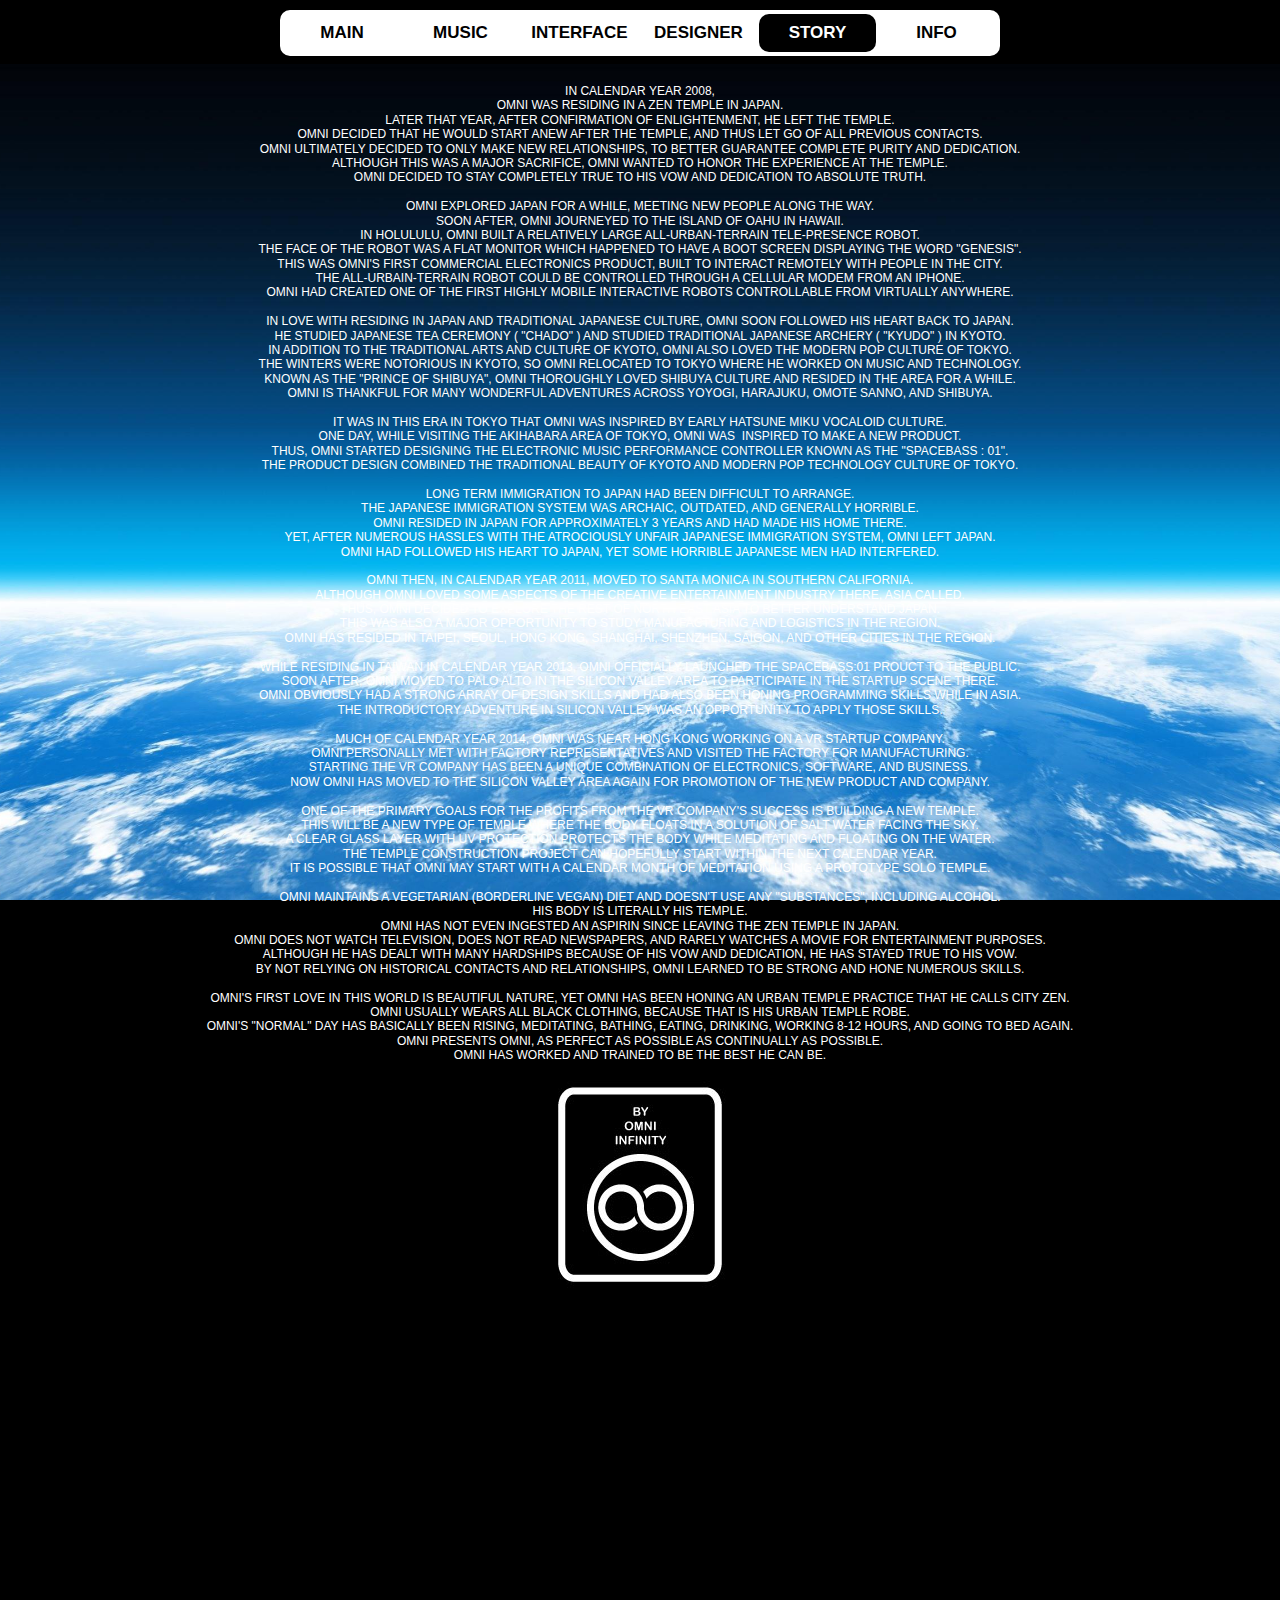
<file: story.html>
<!DOCTYPE html>
<html class="html">
 <head>

  <script type="text/javascript">
   if(typeof Muse == "undefined") window.Muse = {}; window.Muse.assets = {"required":["jquery-1.8.3.min.js", "museutils.js", "jquery.musepolyfill.bgsize.js", "jquery.musemenu.js", "jquery.watch.js", "story.css"], "outOfDate":[]};
</script>
  
  <meta http-equiv="Content-type" content="text/html;charset=UTF-8"/>
  <meta name="generator" content="2014.0.1.264"/>
  <title>STORY</title>
  <!-- CSS -->
  <link rel="stylesheet" type="text/css" href="css/site_global.css?4186867393"/>
  <link rel="stylesheet" type="text/css" href="css/master_a-master.css?56803415"/>
  <link rel="stylesheet" type="text/css" href="css/story.css?269886696" id="pagesheet"/>
  <!-- Other scripts -->
  <script type="text/javascript">
   document.documentElement.className += ' js';
var __adobewebfontsappname__ = "muse";
</script>
  <!-- JS includes -->
  <script type="text/javascript">
   document.write('\x3Cscript src="' + (document.location.protocol == 'https:' ? 'https:' : 'http:') + '//webfonts.creativecloud.com/electrolize:n4:all.js" type="text/javascript">\x3C/script>');
</script>
  <!--[if lt IE 9]>
  <script src="scripts/html5shiv.js?4241844378" type="text/javascript"></script>
  <![endif]-->
   </head>
 <body class="museBGSize">

  <!--HTML Widget code-->
  
<div id="fb-root"></div>


  
  <div class="rounded-corners clearfix" id="page"><!-- column -->
   <div class="position_content" id="page_position_content">
    <div class="clearfix colelem" id="pu3514"><!-- group -->
     <div class="browser_width" id="u3514-bw">
      <div id="u3514"><!-- simple frame --></div>
     </div>
     <nav class="MenuBar rounded-corners clearfix" id="menuu406"><!-- horizontal box -->
      <div class="MenuItemContainer clearfix grpelem" id="u3093"><!-- vertical box -->
       <a class="nonblock nontext MenuItem MenuItemWithSubMenu rounded-corners clearfix colelem" id="u3094" href="index.html"><!-- horizontal box --><div class="MenuItemLabel NoWrap rounded-corners clearfix grpelem" id="u3097-4"><!-- content --><p>MAIN</p></div></a>
      </div>
      <div class="MenuItemContainer clearfix grpelem" id="u3581"><!-- vertical box -->
       <a class="nonblock nontext MenuItem MenuItemWithSubMenu rounded-corners clearfix colelem" id="u3582" href="music.html"><!-- horizontal box --><div class="MenuItemLabel NoWrap rounded-corners clearfix grpelem" id="u3583-4"><!-- content --><p>MUSIC</p></div></a>
      </div>
      <div class="MenuItemContainer clearfix grpelem" id="u2976"><!-- vertical box -->
       <a class="nonblock nontext MenuItem MenuItemWithSubMenu rounded-corners clearfix colelem" id="u2979" href="interface.html"><!-- horizontal box --><div class="MenuItemLabel NoWrap rounded-corners clearfix grpelem" id="u2982-4"><!-- content --><p>INTERFACE</p></div></a>
      </div>
      <div class="MenuItemContainer clearfix grpelem" id="u421"><!-- vertical box -->
       <a class="nonblock nontext MenuItem MenuItemWithSubMenu rounded-corners clearfix colelem" id="u422" href="designer.html"><!-- horizontal box --><div class="MenuItemLabel NoWrap rounded-corners clearfix grpelem" id="u423-4"><!-- content --><p>DESIGNER</p></div></a>
      </div>
      <div class="MenuItemContainer clearfix grpelem" id="u3627"><!-- vertical box -->
       <a class="nonblock nontext MenuItem MenuItemWithSubMenu MuseMenuActive rounded-corners clearfix colelem" id="u3630" href="story.html"><!-- horizontal box --><div class="MenuItemLabel NoWrap rounded-corners clearfix grpelem" id="u3633-4"><!-- content --><p>STORY</p></div></a>
      </div>
      <div class="MenuItemContainer clearfix grpelem" id="u1073"><!-- vertical box -->
       <a class="nonblock nontext MenuItem MenuItemWithSubMenu rounded-corners clearfix colelem" id="u1074" href="info.html"><!-- horizontal box --><div class="MenuItemLabel NoWrap rounded-corners clearfix grpelem" id="u1076-4"><!-- content --><p>INFO</p></div></a>
      </div>
     </nav>
     <div id="u3598"><!-- custom html -->
      


</div>
    </div>
    <div class="pinned-colelem" id="u3600"><!-- custom html -->
     
<div class="fb-like" data-href="http://www.I-AM-INFINITY.com/story.html" data-send="false" data-width="291" data-show-faces="false" data-colorscheme="light" data-layout="button_count" data-action="like"></div>

</div>
    <div class="clearfix colelem" id="u3614-129" data-ice-editable="html" data-ice-options="disableImageResize,none" data-muse-uid="U3614"><!-- content -->
     <p id="u3614-2">IN CALENDAR YEAR 2008,</p>
     <p id="u3614-4">OMNI WAS RESIDING IN A ZEN TEMPLE IN JAPAN.</p>
     <p id="u3614-6">LATER THAT YEAR, AFTER CONFIRMATION OF ENLIGHTENMENT, HE LEFT THE TEMPLE.</p>
     <p id="u3614-8">OMNI DECIDED THAT HE WOULD START ANEW AFTER THE TEMPLE, AND THUS LET GO OF ALL PREVIOUS CONTACTS.</p>
     <p id="u3614-10">OMNI ULTIMATELY DECIDED TO ONLY MAKE NEW RELATIONSHIPS, TO BETTER GUARANTEE COMPLETE PURITY AND DEDICATION.</p>
     <p id="u3614-12">ALTHOUGH THIS WAS A MAJOR SACRIFICE, OMNI WANTED TO HONOR THE EXPERIENCE AT THE TEMPLE.</p>
     <p id="u3614-14">OMNI DECIDED TO STAY COMPLETELY TRUE TO HIS VOW AND DEDICATION TO ABSOLUTE TRUTH.</p>
     <p id="u3614-15">&nbsp;</p>
     <p id="u3614-17">OMNI EXPLORED JAPAN FOR A WHILE, MEETING NEW PEOPLE ALONG THE WAY.</p>
     <p id="u3614-19">SOON AFTER, OMNI JOURNEYED TO THE ISLAND OF OAHU IN HAWAII.</p>
     <p id="u3614-21">IN HOLULULU, OMNI BUILT A RELATIVELY LARGE ALL&#45;URBAN&#45;TERRAIN TELE&#45;PRESENCE ROBOT.</p>
     <p id="u3614-23">THE FACE OF THE ROBOT WAS A FLAT MONITOR WHICH HAPPENED TO HAVE A BOOT SCREEN DISPLAYING THE WORD &quot;GENESIS&quot;.</p>
     <p id="u3614-25">THIS WAS OMNI'S FIRST COMMERCIAL ELECTRONICS PRODUCT, BUILT TO INTERACT REMOTELY WITH PEOPLE IN THE CITY.</p>
     <p id="u3614-27">THE ALL&#45;URBAIN&#45;TERRAIN ROBOT COULD BE CONTROLLED THROUGH A CELLULAR MODEM FROM AN IPHONE.</p>
     <p id="u3614-29">OMNI HAD CREATED ONE OF THE FIRST HIGHLY MOBILE INTERACTIVE ROBOTS CONTROLLABLE FROM VIRTUALLY ANYWHERE.</p>
     <p id="u3614-30">&nbsp;</p>
     <p id="u3614-32">IN LOVE WITH RESIDING IN JAPAN AND TRADITIONAL JAPANESE CULTURE, OMNI SOON FOLLOWED HIS HEART BACK TO JAPAN.</p>
     <p id="u3614-34">HE STUDIED JAPANESE TEA CEREMONY ( &quot;CHADO&quot; ) AND STUDIED TRADITIONAL JAPANESE ARCHERY ( &quot;KYUDO&quot; ) IN KYOTO.</p>
     <p id="u3614-36">IN ADDITION TO THE TRADITIONAL ARTS AND CULTURE OF KYOTO, OMNI ALSO LOVED THE MODERN POP CULTURE OF TOKYO.</p>
     <p id="u3614-38">THE WINTERS WERE NOTORIOUS IN KYOTO, SO OMNI RELOCATED TO TOKYO WHERE HE WORKED ON MUSIC AND TECHNOLOGY.</p>
     <p id="u3614-40">KNOWN AS THE &quot;PRINCE OF SHIBUYA&quot;, OMNI THOROUGHLY LOVED SHIBUYA CULTURE AND RESIDED IN THE AREA FOR A WHILE.</p>
     <p id="u3614-42">OMNI IS THANKFUL FOR MANY WONDERFUL ADVENTURES ACROSS YOYOGI, HARAJUKU, OMOTE SANNO, AND SHIBUYA.</p>
     <p id="u3614-43">&nbsp;</p>
     <p id="u3614-45">IT WAS IN THIS ERA IN TOKYO THAT OMNI WAS INSPIRED BY EARLY HATSUNE MIKU VOCALOID CULTURE.</p>
     <p id="u3614-47">ONE DAY, WHILE VISITING THE AKIHABARA AREA OF TOKYO, OMNI WAS&nbsp; INSPIRED TO MAKE A NEW PRODUCT.</p>
     <p id="u3614-49">THUS, OMNI STARTED DESIGNING THE ELECTRONIC MUSIC PERFORMANCE CONTROLLER KNOWN AS THE &quot;SPACEBASS : 01&quot;.</p>
     <p id="u3614-51">THE PRODUCT DESIGN COMBINED THE TRADITIONAL BEAUTY OF KYOTO AND MODERN POP TECHNOLOGY CULTURE OF TOKYO.</p>
     <p id="u3614-52">&nbsp;</p>
     <p id="u3614-54">LONG TERM IMMIGRATION TO JAPAN HAD BEEN DIFFICULT TO ARRANGE.</p>
     <p id="u3614-56">THE JAPANESE IMMIGRATION SYSTEM WAS ARCHAIC, OUTDATED, AND GENERALLY HORRIBLE.</p>
     <p id="u3614-58">OMNI RESIDED IN JAPAN FOR APPROXIMATELY 3 YEARS AND HAD MADE HIS HOME THERE.</p>
     <p id="u3614-60">YET, AFTER NUMEROUS HASSLES WITH THE ATROCIOUSLY UNFAIR JAPANESE IMMIGRATION SYSTEM, OMNI LEFT JAPAN.</p>
     <p id="u3614-62">OMNI HAD FOLLOWED HIS HEART TO JAPAN, YET SOME HORRIBLE JAPANESE MEN HAD INTERFERED.</p>
     <p id="u3614-63">&nbsp;</p>
     <p id="u3614-65">OMNI THEN, IN CALENDAR YEAR 2011, MOVED TO SANTA MONICA IN SOUTHERN CALIFORNIA.</p>
     <p id="u3614-67">ALTHOUGH OMNI LOVED SOME ASPECTS OF THE CREATIVE ENTERTAINMENT INDUSTRY THERE, ASIA CALLED.</p>
     <p id="u3614-69">THUS, OMNI DECIDED TO EXPLORE THE REST OF NORTH EAST ASIA TO BETTER UNDERSTAND JAPAN.</p>
     <p id="u3614-71">THIS WAS ALSO A MAJOR OPPORTUNITY TO STUDY MANUFACTURING AND LOGISTICS IN THE REGION.</p>
     <p id="u3614-73">OMNI HAS RESIDED IN TAIPEI, SEOUL, HONG KONG, SHANGHAI, SHENZHEN, SAIGON, AND OTHER CITIES IN THE REGION.</p>
     <p id="u3614-74">&nbsp;</p>
     <p id="u3614-76">WHILE RESIDING IN TAIWAN IN CALENDAR YEAR 2013, OMNI OFFICIALLY LAUNCHED THE SPACEBASS:01 PROUCT TO THE PUBLIC.</p>
     <p id="u3614-78">SOON AFTER, OMNI MOVED TO PALO ALTO IN THE SILICON VALLEY AREA TO PARTICIPATE IN THE STARTUP SCENE THERE.</p>
     <p id="u3614-80">OMNI OBVIOUSLY HAD A STRONG ARRAY OF DESIGN SKILLS AND HAD ALSO BEEN HONING PROGRAMMING SKILLS WHILE IN ASIA.</p>
     <p id="u3614-82">THE INTRODUCTORY ADVENTURE IN SILICON VALLEY WAS AN OPPORTUNITY TO APPLY THOSE SKILLS.</p>
     <p id="u3614-83">&nbsp;</p>
     <p id="u3614-85">MUCH OF CALENDAR YEAR 2014, OMNI WAS NEAR HONG KONG WORKING ON A VR STARTUP COMPANY.</p>
     <p id="u3614-87">OMNI PERSONALLY MET WITH FACTORY REPRESENTATIVES AND VISITED THE FACTORY FOR MANUFACTURING.</p>
     <p id="u3614-89">STARTING THE VR COMPANY HAS BEEN A UNIQUE COMBINATION OF ELECTRONICS, SOFTWARE, AND BUSINESS.</p>
     <p id="u3614-91">NOW OMNI HAS MOVED TO THE SILICON VALLEY AREA AGAIN FOR PROMOTION OF THE NEW PRODUCT AND COMPANY.</p>
     <p id="u3614-92">&nbsp;</p>
     <p id="u3614-94">ONE OF THE PRIMARY GOALS FOR THE PROFITS FROM THE VR COMPANY'S SUCCESS IS BUILDING A NEW TEMPLE.</p>
     <p id="u3614-96">THIS WILL BE A NEW TYPE OF TEMPLE WHERE THE BODY FLOATS IN A SOLUTION OF SALT WATER FACING THE SKY.</p>
     <p id="u3614-98">A CLEAR GLASS LAYER WITH UV PROTECTION PROTECTS THE BODY WHILE MEDITATING AND FLOATING ON THE WATER.</p>
     <p id="u3614-100">THE TEMPLE CONSTRUCTION PROJECT CAN HOPEFULLY START WITHIN THE NEXT CALENDAR YEAR.</p>
     <p id="u3614-102">IT IS POSSIBLE THAT OMNI MAY START WITH A CALENDAR MONTH OF MEDITATION USING A PROTOTYPE SOLO TEMPLE.</p>
     <p id="u3614-103">&nbsp;</p>
     <p id="u3614-105">OMNI MAINTAINS A VEGETARIAN (BORDERLINE VEGAN) DIET AND DOESN'T USE ANY &quot;SUBSTANCES&quot;, INCLUDING ALCOHOL.</p>
     <p id="u3614-107">HIS BODY IS LITERALLY HIS TEMPLE.</p>
     <p id="u3614-109">OMNI HAS NOT EVEN INGESTED AN ASPIRIN SINCE LEAVING THE ZEN TEMPLE IN JAPAN.</p>
     <p id="u3614-111">OMNI DOES NOT WATCH TELEVISION, DOES NOT READ NEWSPAPERS, AND RARELY WATCHES A MOVIE FOR ENTERTAINMENT PURPOSES.</p>
     <p id="u3614-113">ALTHOUGH HE HAS DEALT WITH MANY HARDSHIPS BECAUSE OF HIS VOW AND DEDICATION, HE HAS STAYED TRUE TO HIS VOW.</p>
     <p id="u3614-115">BY NOT RELYING ON HISTORICAL CONTACTS AND RELATIONSHIPS, OMNI LEARNED TO BE STRONG AND HONE NUMEROUS SKILLS.</p>
     <p id="u3614-116">&nbsp;</p>
     <p id="u3614-118">OMNI'S FIRST LOVE IN THIS WORLD IS BEAUTIFUL NATURE, YET OMNI HAS BEEN HONING AN URBAN TEMPLE PRACTICE THAT HE CALLS CITY ZEN.</p>
     <p id="u3614-120">OMNI USUALLY WEARS ALL BLACK CLOTHING, BECAUSE THAT IS HIS URBAN TEMPLE ROBE.</p>
     <p id="u3614-122">OMNI'S &quot;NORMAL&quot; DAY HAS BASICALLY BEEN RISING, MEDITATING, BATHING, EATING, DRINKING, WORKING 8&#45;12 HOURS, AND GOING TO BED AGAIN.</p>
     <p id="u3614-124">OMNI PRESENTS OMNI, AS PERFECT AS POSSIBLE AS CONTINUALLY AS POSSIBLE.</p>
     <p id="u3614-126">OMNI HAS WORKED AND TRAINED TO BE THE BEST HE CAN BE.</p>
     <p>&nbsp;</p>
    </div>
    <div class="rounded-corners clip_frame colelem" id="u3615"><!-- image -->
     <img class="block" id="u3615_img" src="images/omni-infinity-logo.jpg" alt="" width="180" height="209" data-ice-editable="image" data-muse-uid="U3615" data-muse-src="images/omni-infinity-logo.jpg"/>
    </div>
    <div class="verticalspacer"></div>
   </div>
  </div>
  <!-- JS includes -->
  <script type="text/javascript">
   if (document.location.protocol != 'https:') document.write('\x3Cscript src="http://musecdn.businesscatalyst.com/scripts/4.0/jquery-1.8.3.min.js" type="text/javascript">\x3C/script>');
</script>
  <script type="text/javascript">
   window.jQuery || document.write('\x3Cscript src="scripts/jquery-1.8.3.min.js" type="text/javascript">\x3C/script>');
</script>
  <script src="scripts/museutils.js?353204447" type="text/javascript"></script>
  <script src="scripts/jquery.musepolyfill.bgsize.js?323834883" type="text/javascript"></script>
  <script src="scripts/jquery.musemenu.js?4076024383" type="text/javascript"></script>
  <script src="scripts/jquery.watch.js?3923049248" type="text/javascript"></script>
  <!-- Other scripts -->
  <script type="text/javascript">
   $(document).ready(function() { try {
(function(){var a={},b=function(a){if(a.match(/^rgb/))return a=a.replace(/\s+/g,"").match(/([\d\,]+)/gi)[0].split(","),(parseInt(a[0])<<16)+(parseInt(a[1])<<8)+parseInt(a[2]);if(a.match(/^\#/))return parseInt(a.substr(1),16);return 0};(function(){$('link[type="text/css"]').each(function(){var b=($(this).attr("href")||"").match(/\/?css\/([\w\-]+\.css)\?(\d+)/);b&&b[1]&&b[2]&&(a[b[1]]=b[2])})})();(function(){$("body").append('<div class="version" style="display:none; width:1px; height:1px;"></div>');
for(var c=$(".version"),d=0;d<Muse.assets.required.length;){var f=Muse.assets.required[d],g=f.match(/([\w\-\.]+)\.(\w+)$/),l=g&&g[1]?g[1]:null,g=g&&g[2]?g[2]:null;switch(g.toLowerCase()){case "css":l=l.replace(/\W/gi,"_").replace(/^([^a-z])/gi,"_$1");c.addClass(l);var g=b(c.css("color")),h=b(c.css("background-color"));g!=0||h!=0?(Muse.assets.required.splice(d,1),"undefined"!=typeof a[f]&&(g!=a[f]>>>24||h!=(a[f]&16777215))&&Muse.assets.outOfDate.push(f)):d++;c.removeClass(l);break;case "js":l.match(/^jquery-[\d\.]+/gi)&&
typeof $!="undefined"?Muse.assets.required.splice(d,1):d++;break;default:throw Error("Unsupported file type: "+g);}}c.remove();(Muse.assets.outOfDate.length||Muse.assets.required.length)&&alert("Some files on the server may be missing or incorrect. Clear browser cache and try again. If the problem persists please contact website author.")})()})();/* body */
Muse.Utils.transformMarkupToFixBrowserProblemsPreInit();/* body */
Muse.Utils.prepHyperlinks(false);/* body */
Muse.Utils.initWidget('.MenuBar', function(elem) { return $(elem).museMenu(); });/* unifiedNavBar */
Muse.Utils.fullPage('#page');/* 100% height page */
Muse.Utils.showWidgetsWhenReady();/* body */
Muse.Utils.transformMarkupToFixBrowserProblems();/* body */
} catch(e) { if (e && 'function' == typeof e.notify) e.notify(); else Muse.Assert.fail('Error calling selector function:' + e); }});
</script>
  
  <!--HTML Widget code-->
  
<script>!function(d,s,id){var js,fjs=d.getElementsByTagName(s)[0];if(!d.getElementById(id)){js=d.createElement(s);js.id=id;js.src="https://platform.twitter.com/widgets.js";fjs.parentNode.insertBefore(js,fjs);}}(document,"script","twitter-wjs");</script>

   </body>
</html>
</file>
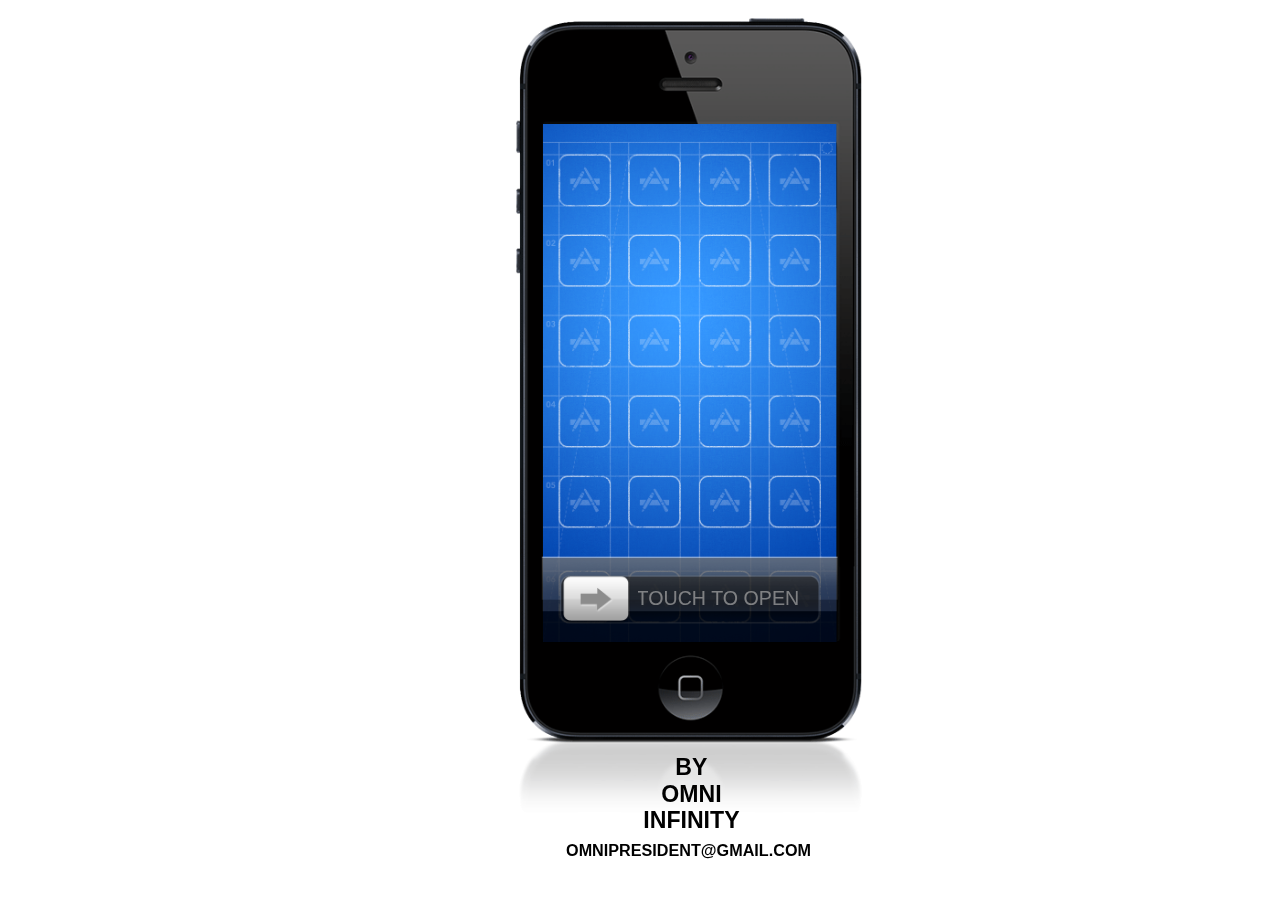
<file: assets/iphoneportfolioupdatenew/iPhonePortfolioUpdateNew.html>
<!DOCTYPE html>
<html xmlns="http://www.w3.org/1999/xhtml">
<head>
	<meta http-equiv="Content-Type" content="text/html; charset=utf-8">
	<meta http-equiv="X-UA-Compatible" content="IE=Edge,chrome=IE8"/>
	<title>Untitled</title>
<!--Adobe Edge Runtime-->
    <meta http-equiv="X-UA-Compatible" content="IE=Edge">
    <script type="text/javascript" charset="utf-8" src="iPhonePortfolioUpdateNew_edgePreload.js"></script>
    <style>
        .edgeLoad-EDGE-70812485 { visibility:hidden; }
    </style>
<!--Adobe Edge Runtime End-->

</head>
<body style="margin:0;padding:0;">
	<div id="Stage" class="EDGE-70812485">
	</div>
</body>
</html>
</file>
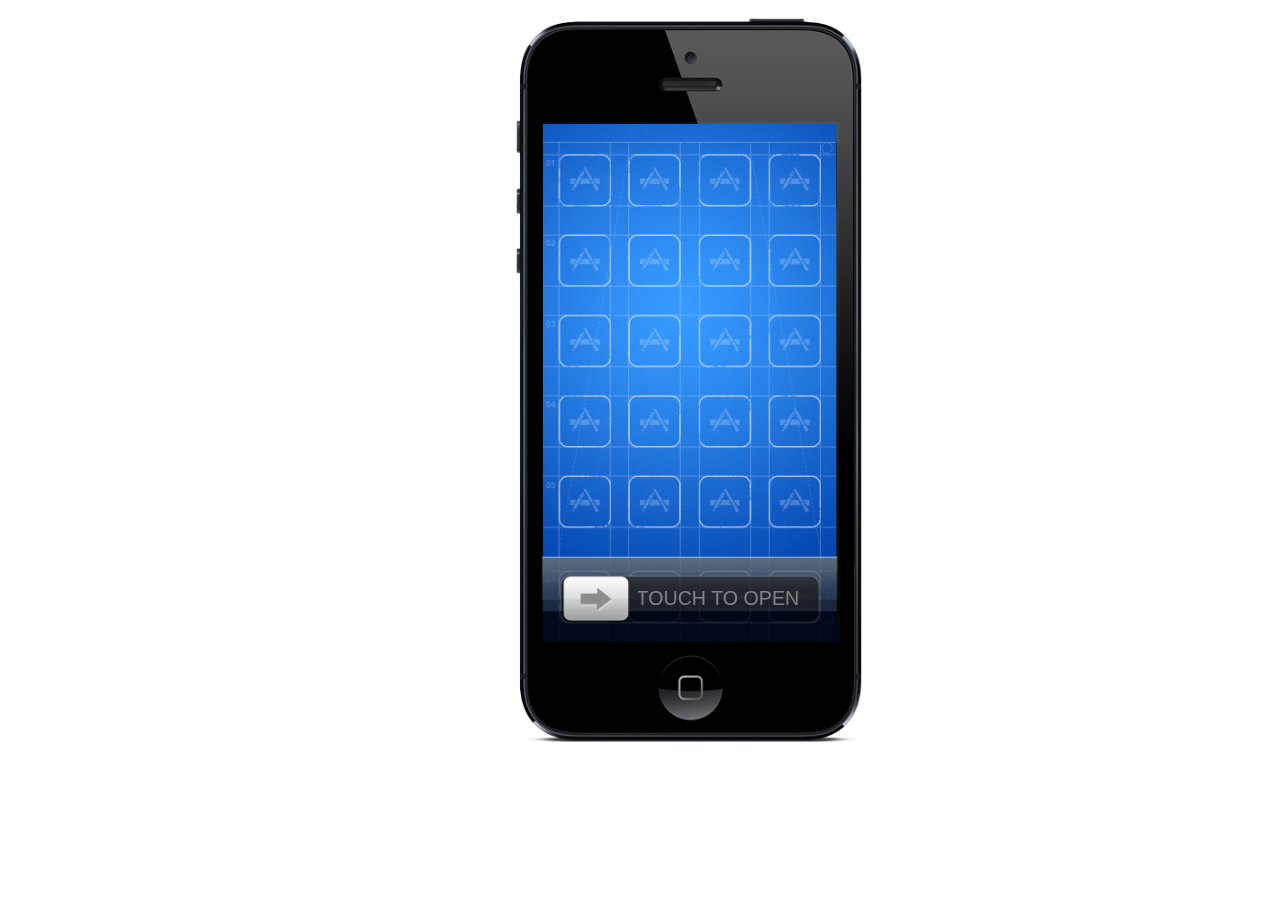
<file: assets/whitetextiphoneportfolioupdatenew/WhiteTextiPhonePortfolioUpdateNew.html>
<!DOCTYPE html>
<html xmlns="http://www.w3.org/1999/xhtml">
<head>
	<meta http-equiv="Content-Type" content="text/html; charset=utf-8">
	<meta http-equiv="X-UA-Compatible" content="IE=Edge,chrome=IE8"/>
	<title>Untitled</title>
<!--Adobe Edge Runtime-->
    <meta http-equiv="X-UA-Compatible" content="IE=Edge">
    <script type="text/javascript" charset="utf-8" src="WhiteTextiPhonePortfolioUpdateNew_edgePreload.js"></script>
    <style>
        .edgeLoad-EDGE-70812485 { visibility:hidden; }
    </style>
<!--Adobe Edge Runtime End-->

</head>
<body style="margin:0;padding:0;">
	<div id="Stage" class="EDGE-70812485">
	</div>
</body>
</html>
</file>
<file: css/site_global.css>
html
{
	min-height: 100%;
	min-width: 100%;
	-ms-text-size-adjust: none;
}

body,div,dl,dt,dd,ul,ol,li,nav,h1,h2,h3,h4,h5,h6,pre,code,form,fieldset,legend,input,button,textarea,p,blockquote,th,td,a
{
	margin: 0;
	padding: 0;
	border-width: 0;
	-webkit-transform-origin: left top;
	-ms-transform-origin: left top;
	-o-transform-origin: left top;
	transform-origin: left top;
}

table
{
	border-collapse: collapse;
	border-spacing: 0;
}

fieldset,img
{
	border: 0;
	-webkit-transform-origin: left top;
	-ms-transform-origin: left top;
	-o-transform-origin: left top;
	transform-origin: left top;
}

address,caption,cite,code,dfn,em,strong,th,var,optgroup
{
	font-style: inherit;
	font-weight: inherit;
}

del,ins
{
	text-decoration: none;
}

li
{
	list-style: none;
}

caption,th
{
	text-align: left;
}

h1,h2,h3,h4,h5,h6
{
	font-size: 100%;
	font-weight: inherit;
}

input,button,textarea,select,optgroup,option
{
	font-family: inherit;
	font-size: inherit;
	font-style: inherit;
	font-weight: inherit;
}

body
{
	font-family: Arial, Helvetica Neue, Helvetica, sans-serif;
	text-align: left;
	font-size: 14px;
	line-height: 1.2;
	word-wrap: break-word;
	text-rendering: optimizeLegibility;/* kerning, primarily */
}

@media screen and (-webkit-min-device-pixel-ratio:0)
{
	body { text-rendering:auto; }
}

a:link
{
	color: #0000FF;
	text-decoration: underline;
}

a:visited
{
	color: #800080;
	text-decoration: underline;
}

a:hover
{
	color: #0000FF;
	text-decoration: underline;
}

a:active
{
	color: #EE0000;
	text-decoration: underline;
}

a.nontext /* used to override default properties of 'a' tag */
{
	color: black;
	text-decoration: none;
	font-style: normal;
	font-weight: normal;
}

.normal_text
{
	color: #000000;
	font-family: Arial, Helvetica Neue, Helvetica, sans-serif;
	font-size: 14px;
	font-style: normal;
	font-weight: normal;
	letter-spacing: 0px;
	line-height: 1.2;
	text-align: left;
	text-decoration: none;
	text-indent: 0px;
	vertical-align: 0px;
	padding: 0px;
}

.TabbedPanelsTab
{
	white-space: nowrap;
}

.MenuBar  .MenuBarView, .MenuBar  .SubMenuView /* Resets for ul and li in menus */
{
	display: block;
	list-style: none;
}

.MenuBar .SubMenu
{
	display: none;
	position: absolute;
}

.NoWrap
{
	white-space: nowrap;
	word-wrap: normal;
}

.rootelem /* the root of the artwork tree */
{
	margin-left: auto;
	margin-right: auto;
}

.colelem /* a child element of a column */
{
	display: inline;
	float: left;
	clear: both;
}

.colelem100 /* a child element of a column that is 100% width */
{
	clear: both;
}

.grpelem /* a child element of a group */
{
	display: inline;
	float: left;
}

.clearfix:after /* force a container to fit around floated items */
{
	content: "\0020";
	visibility: hidden;
	display: block;
	height: 0;
	clear: both;
}

*:first-child+html .clearfix /* IE7 */
{
	zoom: 1;
}

.clip_frame /* used to clip the contents as in the case of an image frame */
{
	overflow: hidden;
}

.inclusion_context /* context for positioning a group of elements that share the same height */
{
	display: table;
	table-layout: fixed;
	width: 0.01px;
}

.inclelem /* element of an inclusion context */
{
	display: table-cell;
	vertical-align: top;
}

.f3s_mid /* 3-slice frame, middle slice */
{
	background-repeat: repeat;
}

.f3s_top,.f3s_bot /* 3-slice frame, top slice */
{
	background-repeat: no-repeat;
}

.f9s_top_left, .f9s_bot_left /* 9-slice frame, left corner slice */
{
	background-repeat: no-repeat;
	background-position: left;
}

.f9s_top_right, .f9s_bot_right /* 9-slice frame, right corner slice */
{
	background-repeat: no-repeat;
	background-position: right;
}

.f9s_top_mid, .f9s_bot_mid /* 9-slice frame, top/bottom horizontal slice */
{
	background-repeat: repeat-x;
	background-position: 0px 0px;
}

.f9s_mid_left /* 9-slice frame, left vertical slice */
{
	background-repeat: repeat-y;
	background-position: left;
}

.f9s_mid_right /* 9-slice frame, right vertical slice */
{
	background-repeat: repeat-y;
	background-position: right;
}

.f9s_center /* 9-slice frame, center slice */
{
	background-repeat: repeat;
	background-position: 0px 0px;
}

.popup_anchor /* anchors an abspos popup */
{
	position: relative;
	width: 0px;
	height: 0px;
}

.popup_element
{
	z-index: 100000;
}

.pointer_cursor
{
	cursor: pointer;
}

span.wrap /* used to force wrap after floated array when nested inside a paragraph */
{
	content: '';
	clear: left;
	display: block;
}

span.actAsInlineDiv /* used to simulate a DIV with inline display when already nested inside a paragraph */
{
	display: inline-block;
}

.position_content,.excludeFromNormalFlow /* used when child content is larger than parent */
{
	float: left;
}

.preload_images /* used to preload images used in non-default states */
{
	position: absolute;
	overflow: hidden;
	left: -9999px;
	top: -9999px;
	height: 1px;
	width: 1px;
}

preload /* used to specifiy the dimension of preload item */
{
	height: 1px;
	width: 1px;
}

.animateStates
{
	-webkit-transition: 0.3s ease-in-out;
	-moz-transition: 0.3s ease-in-out;
	-o-transition: 0.3s ease-in-out;
	transition: 0.3s ease-in-out;
}

input:focus,textarea:focus /* remove default focussed input styling */
{
	outline: none;
}

textarea
{
	resize: none;
	overflow: auto;
}

.fld-prompt /* form placeholders cursor behavior */
{
	pointer-events: none;
}

.wrapped-input /* form inputs & placeholders let div styling show thru */
{
	position: absolute;
	top: 0;
	left: 0;
	background: transparent;
	border: none;
}

.submit-btn /* form submit buttons on top of sibling elements */
{
	z-index: 50000;
	cursor: pointer;
}

.anchor_item /* used to specify anchor properties */
{
	width: 22px;
	height: 18px;
}

.MenuBar .SubMenuVisible, .MenuBarVertical .SubMenuVisible, .MenuBar .SubMenu .SubMenuVisible,.popup_element.Active,span.actAsPara,.actAsDiv,a.nonblock.nontext,img.block
{
	display: block;
}

.ose_ei
{
	visibility: hidden;
	z-index: 0;
}

.widget_invisible,.js .invi,.js .mse_pre_init,.js .an_invi /* used to hide the widget before loaded */
{
	visibility: hidden;
}

.no_vert_scroll
{
	overflow-y: hidden;
}

.always_vert_scroll
{
	overflow-y: scroll;
}

.always_horz_scroll
{
	overflow-x: scroll;
}

.popup_element.Inactive,.js .disn,.hidden
{
	display: none;
}

.fullscreen
{
	overflow: hidden;
	left: 0px;
	top: 0px;
	position: fixed;
	height: 100%;
	width: 100%;
	-moz-box-sizing: border-box;
	-webkit-box-sizing: border-box;
	-ms-box-sizing: border-box;
	box-sizing: border-box;
}

.fullwidth
{
	position: absolute;
}

.borderbox
{
	-moz-box-sizing: border-box;
	-webkit-box-sizing: border-box;
	-ms-box-sizing: border-box;
	box-sizing: border-box;
}

.scroll_wrapper
{
	position: absolute;
	overflow: auto;
	left: 0px;
	right: 0px;
	top: 0px;
	bottom: 0px;
	padding-top: 0px;
	padding-bottom: 0px;
	margin-top: 0px;
	margin-bottom: 0px;
}

.browser_width > *
{
	position: absolute;
	left: 0px;
	right: 0px;
}

.MenuBar .MenuItemContainer,.SlideShowContentPanel .fullscreen img
{
	position: relative;
}

.accordion_wrapper
{
	display: inline;
	float: left;
	width: 0px;
}
</file>
<file: css/master_a-master.css>
#u3514
{
	border-style: none;
	border-color: transparent;
	background-color: #000000;
	position: fixed;
}

#menuu406
{
	border-width: 4px;
	border-style: solid;
	border-color: #FFFFFF;
	background-color: #FFFFFF;
	-moz-border-radius: 10px;
	-webkit-border-radius: 10px;
	-khtml-border-radius: 10px;
	border-radius: 10px;
	position: fixed;
}

#u3094
{
	background-color: #FFFFFF;
	-moz-border-radius: 10px;
	-webkit-border-radius: 10px;
	-khtml-border-radius: 10px;
	border-radius: 10px;
	position: relative;
}

#u3094:hover
{
	background-color: #000000;
}

#u3097-4
{
	border-style: none;
	border-color: transparent;
	background-color: transparent;
	color: #000000;
	font-size: 17px;
	text-align: center;
	font-family: electrolize, sans-serif;
	font-weight: 700;
	position: relative;
}

#u3094:hover #u3097-4
{
	background-color: transparent;
	-moz-border-radius: 10px;
	-webkit-border-radius: 10px;
	-khtml-border-radius: 10px;
	border-radius: 10px;
}

#u3094:hover #u3097-4 p
{
	color: #FFFFFF;
	visibility: inherit;
	padding-bottom: 0px;
	font-weight: bold;
}

#u3582
{
	background-color: #FFFFFF;
	-moz-border-radius: 10px;
	-webkit-border-radius: 10px;
	-khtml-border-radius: 10px;
	border-radius: 10px;
	position: relative;
}

#u3094.MuseMenuActive,#u3582:hover
{
	background-color: #000000;
}

#u3583-4
{
	border-style: none;
	border-color: transparent;
	background-color: transparent;
	color: #000000;
	font-size: 17px;
	text-align: center;
	font-family: electrolize, sans-serif;
	font-weight: 700;
	position: relative;
}

#u3094.MuseMenuActive #u3097-4,#u3582:hover #u3583-4
{
	background-color: transparent;
	-moz-border-radius: 10px;
	-webkit-border-radius: 10px;
	-khtml-border-radius: 10px;
	border-radius: 10px;
}

#u3582:hover #u3583-4 p
{
	color: #FFFFFF;
	visibility: inherit;
	padding-bottom: 0px;
	font-weight: bold;
}

#u2979
{
	background-color: #FFFFFF;
	-moz-border-radius: 10px;
	-webkit-border-radius: 10px;
	-khtml-border-radius: 10px;
	border-radius: 10px;
	position: relative;
}

#u3582.MuseMenuActive,#u2979:hover
{
	background-color: #000000;
}

#u2982-4
{
	border-style: none;
	border-color: transparent;
	background-color: transparent;
	color: #000000;
	font-size: 17px;
	text-align: center;
	font-family: electrolize, sans-serif;
	font-weight: 700;
	position: relative;
}

#u3582.MuseMenuActive #u3583-4,#u2979:hover #u2982-4
{
	background-color: transparent;
	-moz-border-radius: 10px;
	-webkit-border-radius: 10px;
	-khtml-border-radius: 10px;
	border-radius: 10px;
}

#u2979:hover #u2982-4 p
{
	color: #FFFFFF;
	visibility: inherit;
	padding-bottom: 0px;
	font-weight: bold;
}

#u422
{
	background-color: #FFFFFF;
	-moz-border-radius: 10px;
	-webkit-border-radius: 10px;
	-khtml-border-radius: 10px;
	border-radius: 10px;
	position: relative;
}

#u2979.MuseMenuActive,#u422:hover
{
	background-color: #000000;
}

#u423-4
{
	border-style: none;
	border-color: transparent;
	background-color: transparent;
	color: #000000;
	font-size: 17px;
	text-align: center;
	font-family: electrolize, sans-serif;
	font-weight: 700;
	position: relative;
}

#u2979.MuseMenuActive #u2982-4,#u422:hover #u423-4
{
	background-color: transparent;
	-moz-border-radius: 10px;
	-webkit-border-radius: 10px;
	-khtml-border-radius: 10px;
	border-radius: 10px;
}

#u422:hover #u423-4 p
{
	color: #FFFFFF;
	visibility: inherit;
	padding-bottom: 0px;
	font-weight: bold;
}

#u3630
{
	background-color: #FFFFFF;
	-moz-border-radius: 10px;
	-webkit-border-radius: 10px;
	-khtml-border-radius: 10px;
	border-radius: 10px;
	position: relative;
}

#u422.MuseMenuActive,#u3630:hover
{
	background-color: #000000;
}

#u3633-4
{
	border-style: none;
	border-color: transparent;
	background-color: transparent;
	color: #000000;
	font-size: 17px;
	text-align: center;
	font-family: electrolize, sans-serif;
	font-weight: 700;
	position: relative;
}

#u422.MuseMenuActive #u423-4,#u3630:hover #u3633-4
{
	background-color: transparent;
	-moz-border-radius: 10px;
	-webkit-border-radius: 10px;
	-khtml-border-radius: 10px;
	border-radius: 10px;
}

#u3630:hover #u3633-4 p
{
	color: #FFFFFF;
	visibility: inherit;
	padding-bottom: 0px;
	font-weight: bold;
}

#u3093,#u3581,#u2976,#u421,#u3627,#u1073
{
	position: relative;
}

#u1074
{
	background-color: #FFFFFF;
	-moz-border-radius: 10px;
	-webkit-border-radius: 10px;
	-khtml-border-radius: 10px;
	border-radius: 10px;
	position: relative;
}

#u3630.MuseMenuActive,#u1074:hover
{
	background-color: #000000;
}

#u1074.MuseMenuActive
{
	background-color: #000000;
}

#u1076-4
{
	border-style: none;
	border-color: transparent;
	background-color: transparent;
	color: #000000;
	font-size: 17px;
	text-align: center;
	font-family: electrolize, sans-serif;
	font-weight: 700;
	position: relative;
}

#u3630.MuseMenuActive #u3633-4,#u1074:hover #u1076-4
{
	background-color: transparent;
	-moz-border-radius: 10px;
	-webkit-border-radius: 10px;
	-khtml-border-radius: 10px;
	border-radius: 10px;
}

#u1074.MuseMenuActive #u1076-4
{
	background-color: transparent;
	-moz-border-radius: 10px;
	-webkit-border-radius: 10px;
	-khtml-border-radius: 10px;
	border-radius: 10px;
}

#u1074:hover #u1076-4 p
{
	color: #FFFFFF;
	visibility: inherit;
	padding-bottom: 0px;
	font-weight: bold;
}

#u3094.MuseMenuActive #u3097-4 p,#u3582.MuseMenuActive #u3583-4 p,#u2979.MuseMenuActive #u2982-4 p,#u422.MuseMenuActive #u423-4 p,#u3630.MuseMenuActive #u3633-4 p,#u1074.MuseMenuActive #u1076-4 p
{
	color: #FFFFFF;
	visibility: inherit;
	font-weight: bold;
}

.MenuItem /* unifiedNavBar */
{
	cursor: pointer;
}

#u3598,#u3600
{
	border-style: none;
	border-color: transparent;
	background-color: transparent;
	position: fixed;
}
</file>
<file: css/index.css>
.version.index /* version checker */
{
	color: #0000F6;
	background-color: #C1A8F1;
}

.html
{
	background: #000000 url("../images/earth_from_space-1513525.jpg") no-repeat center top fixed;
	background-size: cover;
}

#page
{
	z-index: 1;
	width: 960px;
	min-height: 0px;
	background-image: none;
	border-style: none;
	border-color: transparent;
	background-color: transparent;
	-moz-border-radius: 10px;
	-webkit-border-radius: 10px;
	-khtml-border-radius: 10px;
	border-radius: 10px;
	padding-bottom: 1139px;
	margin-left: auto;
	margin-right: auto;
}

#u3514
{
	z-index: 12;
	height: 98px;
	top: -34px;
}

#u3514-bw
{
	z-index: 12;
}

#menuu406
{
	z-index: 13;
	width: 712px;
	top: 10px;
	left: 50%;
	margin-left: -360px;
}

#u3093
{
	width: 116px;
	min-height: 38px;
	margin-right: -10000px;
}

#u3094
{
	width: 116px;
	padding-bottom: 18px;
}

#u3094:hover
{
	margin: 0px;
}

#u3097-4
{
	width: 116px;
	min-height: 20px;
	margin-right: -10000px;
	top: 9px;
}

#u3094:hover #u3097-4
{
	padding-top: 0px;
	padding-bottom: 0px;
	min-height: 20px;
	margin: 0px -10000px 0px 0px;
}

#u3581
{
	width: 117px;
	min-height: 38px;
	margin-right: -10000px;
	left: 118px;
}

#u3582
{
	width: 117px;
	padding-bottom: 18px;
}

#u3094.MuseMenuActive,#u3582:hover
{
	margin: 0px;
}

#u3583-4
{
	width: 117px;
	min-height: 20px;
	margin-right: -10000px;
	top: 9px;
}

#u3094.MuseMenuActive #u3097-4,#u3582:hover #u3583-4
{
	padding-top: 0px;
	padding-bottom: 0px;
	min-height: 20px;
	margin: 0px -10000px 0px 0px;
}

#u2976
{
	width: 117px;
	min-height: 38px;
	margin-right: -10000px;
	left: 237px;
}

#u2979
{
	width: 117px;
	padding-bottom: 18px;
}

#u3582.MuseMenuActive,#u2979:hover
{
	margin: 0px;
}

#u2982-4
{
	width: 117px;
	min-height: 20px;
	margin-right: -10000px;
	top: 9px;
}

#u3582.MuseMenuActive #u3583-4,#u2979:hover #u2982-4
{
	padding-top: 0px;
	padding-bottom: 0px;
	min-height: 20px;
	margin: 0px -10000px 0px 0px;
}

#u421
{
	width: 117px;
	min-height: 38px;
	margin-right: -10000px;
	left: 356px;
}

#u422
{
	width: 117px;
	padding-bottom: 18px;
}

#u2979.MuseMenuActive,#u422:hover
{
	margin: 0px;
}

#u423-4
{
	width: 117px;
	min-height: 20px;
	margin-right: -10000px;
	top: 9px;
}

#u2979.MuseMenuActive #u2982-4,#u422:hover #u423-4
{
	padding-top: 0px;
	padding-bottom: 0px;
	min-height: 20px;
	margin: 0px -10000px 0px 0px;
}

#u3627
{
	width: 117px;
	min-height: 38px;
	margin-right: -10000px;
	left: 475px;
}

#u3630
{
	width: 117px;
	padding-bottom: 18px;
}

#u422.MuseMenuActive,#u3630:hover
{
	margin: 0px;
}

#u3633-4
{
	width: 117px;
	min-height: 20px;
	margin-right: -10000px;
	top: 9px;
}

#u422.MuseMenuActive #u423-4,#u3630:hover #u3633-4
{
	padding-top: 0px;
	padding-bottom: 0px;
	min-height: 20px;
	margin: 0px -10000px 0px 0px;
}

#u1073
{
	width: 117px;
	min-height: 38px;
	margin-right: -10000px;
	left: 594px;
}

#u1074
{
	width: 117px;
	padding-bottom: 18px;
}

#u3630.MuseMenuActive,#u1074:hover
{
	margin: 0px;
}

#u1074.MuseMenuActive
{
	margin: 0px;
}

#u1076-4
{
	width: 117px;
	min-height: 20px;
	margin-right: -10000px;
	top: 9px;
}

#u3630.MuseMenuActive #u3633-4,#u1074:hover #u1076-4
{
	padding-top: 0px;
	padding-bottom: 0px;
	min-height: 20px;
	margin: 0px -10000px 0px 0px;
}

#u1074.MuseMenuActive #u1076-4
{
	padding-top: 0px;
	padding-bottom: 0px;
	min-height: 20px;
	margin: 0px -10000px 0px 0px;
}

#u585-8
{
	z-index: 2;
	width: 392px;
	min-height: 20px;
	color: #FFFFFF;
	font-size: 24px;
	text-align: center;
	font-family: Arial, Helvetica Neue, Helvetica, sans-serif;
	font-weight: bold;
	position: fixed;
	top: 77px;
	left: 50%;
	margin-left: -196px;
}

#u1903
{
	z-index: 10;
	width: 331px;
	border-style: none;
	border-color: transparent;
	background-color: transparent;
	-moz-border-radius: 10px;
	-webkit-border-radius: 10px;
	-khtml-border-radius: 10px;
	border-radius: 10px;
	position: fixed;
	top: 141px;
	left: 50%;
	margin-left: -158px;
}

#u1903 .clip_frame
{
	-webkit-border-radius: 10px 10px 10px 10px;
}

#u1903_img
{
	padding-right: 18px;
}

#u3598
{
	z-index: 51;
	width: 108px;
	min-height: 24px;
	top: 10px;
	left: 50%;
	margin-left: 367px;
}

#u3600
{
	z-index: 50;
	width: 291px;
	min-height: 65px;
	top: 36px;
	left: 50%;
	margin-left: 367px;
}

body
{
	position: relative;
	min-width: 960px;
	padding-top: 36px;
	padding-bottom: 36px;
}

#page .verticalspacer
{
	clear: both;
}
</file>
<file: css/info.css>
.version.info /* version checker */
{
	color: #000008;
	background-color: #BEE473;
}

.html
{
	background: #000000 url("../images/earth_from_space-1513525.jpg") no-repeat center top fixed;
	background-size: cover;
}

#page
{
	z-index: 1;
	width: 960px;
	min-height: 499.6500000000002px;
	background-image: none;
	border-style: none;
	border-color: transparent;
	background-color: transparent;
	-moz-border-radius: 10px;
	-webkit-border-radius: 10px;
	-khtml-border-radius: 10px;
	border-radius: 10px;
	padding-bottom: 0px;
	margin-left: auto;
	margin-right: auto;
}

#page_position_content
{
	margin-top: -70px;
	padding-bottom: 62px;
}

#pu3514
{
	width: 0.01px;
	padding-bottom: 98px;
	margin-left: -100px;
}

#u3514
{
	z-index: 30;
	height: 98px;
	top: -34px;
}

#u3514-bw
{
	z-index: 30;
}

#menuu406
{
	z-index: 31;
	width: 712px;
	top: 10px;
	left: 50%;
	margin-left: -360px;
}

#u3093
{
	width: 116px;
	min-height: 38px;
	margin-right: -10000px;
}

#u3094
{
	width: 116px;
	padding-bottom: 18px;
}

#u3094:hover
{
	margin: 0px;
}

#u3097-4
{
	width: 116px;
	min-height: 20px;
	margin-right: -10000px;
	top: 9px;
}

#u3094:hover #u3097-4
{
	padding-top: 0px;
	padding-bottom: 0px;
	min-height: 20px;
	margin: 0px -10000px 0px 0px;
}

#u3581
{
	width: 117px;
	min-height: 38px;
	margin-right: -10000px;
	left: 118px;
}

#u3582
{
	width: 117px;
	padding-bottom: 18px;
}

#u3094.MuseMenuActive,#u3582:hover
{
	margin: 0px;
}

#u3583-4
{
	width: 117px;
	min-height: 20px;
	margin-right: -10000px;
	top: 9px;
}

#u3094.MuseMenuActive #u3097-4,#u3582:hover #u3583-4
{
	padding-top: 0px;
	padding-bottom: 0px;
	min-height: 20px;
	margin: 0px -10000px 0px 0px;
}

#u2976
{
	width: 117px;
	min-height: 38px;
	margin-right: -10000px;
	left: 237px;
}

#u2979
{
	width: 117px;
	padding-bottom: 18px;
}

#u3582.MuseMenuActive,#u2979:hover
{
	margin: 0px;
}

#u2982-4
{
	width: 117px;
	min-height: 20px;
	margin-right: -10000px;
	top: 9px;
}

#u3582.MuseMenuActive #u3583-4,#u2979:hover #u2982-4
{
	padding-top: 0px;
	padding-bottom: 0px;
	min-height: 20px;
	margin: 0px -10000px 0px 0px;
}

#u421
{
	width: 117px;
	min-height: 38px;
	margin-right: -10000px;
	left: 356px;
}

#u422
{
	width: 117px;
	padding-bottom: 18px;
}

#u2979.MuseMenuActive,#u422:hover
{
	margin: 0px;
}

#u423-4
{
	width: 117px;
	min-height: 20px;
	margin-right: -10000px;
	top: 9px;
}

#u2979.MuseMenuActive #u2982-4,#u422:hover #u423-4
{
	padding-top: 0px;
	padding-bottom: 0px;
	min-height: 20px;
	margin: 0px -10000px 0px 0px;
}

#u3627
{
	width: 117px;
	min-height: 38px;
	margin-right: -10000px;
	left: 475px;
}

#u3630
{
	width: 117px;
	padding-bottom: 18px;
}

#u422.MuseMenuActive,#u3630:hover
{
	margin: 0px;
}

#u3633-4
{
	width: 117px;
	min-height: 20px;
	margin-right: -10000px;
	top: 9px;
}

#u422.MuseMenuActive #u423-4,#u3630:hover #u3633-4
{
	padding-top: 0px;
	padding-bottom: 0px;
	min-height: 20px;
	margin: 0px -10000px 0px 0px;
}

#u1073
{
	width: 117px;
	min-height: 38px;
	margin-right: -10000px;
	left: 594px;
}

#u1074
{
	width: 117px;
	padding-bottom: 18px;
}

#u3630.MuseMenuActive,#u1074:hover
{
	margin: 0px;
}

#u1074.MuseMenuActive
{
	margin: 0px;
}

#u1076-4
{
	width: 117px;
	min-height: 20px;
	margin-right: -10000px;
	top: 9px;
}

#u3630.MuseMenuActive #u3633-4,#u1074:hover #u1076-4
{
	padding-top: 0px;
	padding-bottom: 0px;
	min-height: 20px;
	margin: 0px -10000px 0px 0px;
}

#u1074.MuseMenuActive #u1076-4
{
	padding-top: 0px;
	padding-bottom: 0px;
	min-height: 20px;
	margin: 0px -10000px 0px 0px;
}

#u3598
{
	z-index: 69;
	width: 108px;
	min-height: 24px;
	top: 10px;
	left: 50%;
	margin-left: 367px;
}

#u3600
{
	z-index: 68;
	width: 291px;
	min-height: 65px;
	top: 36px;
	left: 50%;
	margin-left: 367px;
}

#u2283-11
{
	z-index: 17;
	width: 896px;
	min-height: 56px;
	color: #FFFFFF;
	text-align: center;
	margin-left: 32px;
	margin-top: 20px;
	position: relative;
}

#u2283,#u2283-3,#u2283-5,#u2283-7
{
	color: #FFFFFF;
}

#u3459
{
	z-index: 2;
	width: 144px;
	border-width: 1px;
	border-style: solid;
	border-color: #000000;
	background-color: #000000;
	-moz-border-radius: 400px;
	-webkit-border-radius: 400px;
	-khtml-border-radius: 400px;
	border-radius: 400px;
	padding-bottom: 10px;
	margin-left: 407px;
	margin-top: 5px;
	position: relative;
}

#u3459:hover
{
	background-color: #FFFFFF;
	width: 144px;
	min-height: 0px;
	margin: 5px 0px 0px 407px;
}

#u1241
{
	z-index: 3;
	width: 112px;
	border-width: 6px;
	border-style: solid;
	border-color: #000000;
	background-color: #FFFFFF;
	-moz-border-radius: 400px;
	-webkit-border-radius: 400px;
	-khtml-border-radius: 400px;
	border-radius: 400px;
	position: relative;
	margin-right: -10000px;
	margin-top: 10px;
	left: 10px;
}

#u1241:hover
{
	background-color: #FFFFFF;
	width: 112px;
	min-height: 0px;
	margin: 10px -10000px 0px 0px;
}

#u1243-13
{
	z-index: 4;
	width: 120px;
	min-height: 113px;
	border-style: none;
	border-color: transparent;
	background-color: transparent;
	text-align: center;
	font-family: quantico, sans-serif;
	font-weight: 700;
	margin-bottom: -3px;
	position: relative;
	margin-right: -10000px;
	margin-top: 2px;
	left: -4px;
}

#u1243-13:hover
{
	padding-top: 0px;
	padding-bottom: 0px;
	min-height: 113px;
	margin: 2px -10000px -3px 0px;
}

#u1243-13:hover p
{
	color: #000000;
	visibility: inherit;
}

#u3445
{
	z-index: 28;
	width: 180px;
	background-color: transparent;
	-moz-border-radius: 22px;
	-webkit-border-radius: 22px;
	-khtml-border-radius: 22px;
	border-radius: 22px;
	margin-left: 390px;
	margin-top: 8px;
	position: relative;
}

#u3445 .clip_frame
{
	-webkit-border-radius: 22px 22px 22px 22px;
}

body
{
	position: relative;
	min-width: 960px;
	padding-top: 36px;
	padding-bottom: 36px;
}

#page .verticalspacer
{
	clear: both;
}
</file>
<file: css/interface.css>
.version.interface /* version checker */
{
	color: #000012;
	background-color: #0E8C3B;
}

.html
{
	background: #000000 url("../images/earth_from_space-1513525.jpg") no-repeat center top fixed;
	background-size: cover;
}

#page
{
	z-index: 1;
	width: 960px;
	min-height: 0px;
	background-image: none;
	border-style: none;
	border-color: transparent;
	background-color: transparent;
	-moz-border-radius: 10px;
	-webkit-border-radius: 10px;
	-khtml-border-radius: 10px;
	border-radius: 10px;
	padding-bottom: 986px;
	margin-left: auto;
	margin-right: auto;
}

#u3514
{
	z-index: 3;
	height: 98px;
	top: -34px;
}

#u3514-bw
{
	z-index: 3;
}

#menuu406
{
	z-index: 4;
	width: 712px;
	top: 10px;
	left: 50%;
	margin-left: -360px;
}

#u3093
{
	width: 116px;
	min-height: 38px;
	margin-right: -10000px;
}

#u3094
{
	width: 116px;
	padding-bottom: 18px;
}

#u3094:hover
{
	margin: 0px;
}

#u3097-4
{
	width: 116px;
	min-height: 20px;
	margin-right: -10000px;
	top: 9px;
}

#u3094:hover #u3097-4
{
	padding-top: 0px;
	padding-bottom: 0px;
	min-height: 20px;
	margin: 0px -10000px 0px 0px;
}

#u3581
{
	width: 117px;
	min-height: 38px;
	margin-right: -10000px;
	left: 118px;
}

#u3582
{
	width: 117px;
	padding-bottom: 18px;
}

#u3094.MuseMenuActive,#u3582:hover
{
	margin: 0px;
}

#u3583-4
{
	width: 117px;
	min-height: 20px;
	margin-right: -10000px;
	top: 9px;
}

#u3094.MuseMenuActive #u3097-4,#u3582:hover #u3583-4
{
	padding-top: 0px;
	padding-bottom: 0px;
	min-height: 20px;
	margin: 0px -10000px 0px 0px;
}

#u2976
{
	width: 117px;
	min-height: 38px;
	margin-right: -10000px;
	left: 237px;
}

#u2979
{
	width: 117px;
	padding-bottom: 18px;
}

#u3582.MuseMenuActive,#u2979:hover
{
	margin: 0px;
}

#u2982-4
{
	width: 117px;
	min-height: 20px;
	margin-right: -10000px;
	top: 9px;
}

#u3582.MuseMenuActive #u3583-4,#u2979:hover #u2982-4
{
	padding-top: 0px;
	padding-bottom: 0px;
	min-height: 20px;
	margin: 0px -10000px 0px 0px;
}

#u421
{
	width: 117px;
	min-height: 38px;
	margin-right: -10000px;
	left: 356px;
}

#u422
{
	width: 117px;
	padding-bottom: 18px;
}

#u2979.MuseMenuActive,#u422:hover
{
	margin: 0px;
}

#u423-4
{
	width: 117px;
	min-height: 20px;
	margin-right: -10000px;
	top: 9px;
}

#u2979.MuseMenuActive #u2982-4,#u422:hover #u423-4
{
	padding-top: 0px;
	padding-bottom: 0px;
	min-height: 20px;
	margin: 0px -10000px 0px 0px;
}

#u3627
{
	width: 117px;
	min-height: 38px;
	margin-right: -10000px;
	left: 475px;
}

#u3630
{
	width: 117px;
	padding-bottom: 18px;
}

#u422.MuseMenuActive,#u3630:hover
{
	margin: 0px;
}

#u3633-4
{
	width: 117px;
	min-height: 20px;
	margin-right: -10000px;
	top: 9px;
}

#u422.MuseMenuActive #u423-4,#u3630:hover #u3633-4
{
	padding-top: 0px;
	padding-bottom: 0px;
	min-height: 20px;
	margin: 0px -10000px 0px 0px;
}

#u1073
{
	width: 117px;
	min-height: 38px;
	margin-right: -10000px;
	left: 594px;
}

#u1074
{
	width: 117px;
	padding-bottom: 18px;
}

#u3630.MuseMenuActive,#u1074:hover
{
	margin: 0px;
}

#u1074.MuseMenuActive
{
	margin: 0px;
}

#u1076-4
{
	width: 117px;
	min-height: 20px;
	margin-right: -10000px;
	top: 9px;
}

#u3630.MuseMenuActive #u3633-4,#u1074:hover #u1076-4
{
	padding-top: 0px;
	padding-bottom: 0px;
	min-height: 20px;
	margin: 0px -10000px 0px 0px;
}

#u1074.MuseMenuActive #u1076-4
{
	padding-top: 0px;
	padding-bottom: 0px;
	min-height: 20px;
	margin: 0px -10000px 0px 0px;
}

#u3524
{
	z-index: 43;
	width: 622px;
	height: 30px;
	border-width: 2px;
	border-style: solid;
	border-color: #FFFFFF;
	background-color: #FFFFFF;
	-moz-border-radius: 0px 0px 20px 20px ;
	-webkit-border-radius: 0px 0px 20px 20px ;
	-khtml-border-radius: 0px 0px 20px 20px ;
	border-radius: 0px 0px 20px 20px ;
	position: fixed;
	top: 63px;
	left: 50%;
	margin-left: -314px;
}

#u3546
{
	z-index: 2;
	width: 510px;
	height: 606px;
	background-color: transparent;
	position: fixed;
	top: 103px;
	left: 50%;
	margin-left: -255px;
}

#U3548_animation
{
	width: 510px;
	height: 606px;
	border: none;
}

#u3525-4
{
	z-index: 44;
	width: 468px;
	min-height: 25px;
	border-style: none;
	border-color: transparent;
	background-color: transparent;
	-moz-border-radius: 10px;
	-webkit-border-radius: 10px;
	-khtml-border-radius: 10px;
	border-radius: 10px;
	font-size: 24px;
	color: #000000;
	line-height: 1;
	text-align: center;
	font-family: orbitron, sans-serif;
	font-weight: 900;
	font-style: normal;
	position: fixed;
	top: 68px;
	left: 50%;
	margin-left: -234px;
}

#u3525-2
{
	padding-right: 1px;
}

#u3598
{
	z-index: 42;
	width: 108px;
	min-height: 24px;
	top: 10px;
	left: 50%;
	margin-left: 367px;
}

#u3600
{
	z-index: 41;
	width: 291px;
	min-height: 65px;
	top: 36px;
	left: 50%;
	margin-left: 367px;
}

body
{
	position: relative;
	min-width: 960px;
	padding-top: 36px;
	padding-bottom: 36px;
}

#page .verticalspacer
{
	clear: both;
}
</file>
<file: css/music.css>
.version.music /* version checker */
{
	color: #00001D;
	background-color: #EA0A92;
}

.html
{
	background: #000000 url("../images/earth_from_space-1513525.jpg") no-repeat center top fixed;
	background-size: cover;
}

#page
{
	z-index: 1;
	width: 960px;
	min-height: 414px;
	background-image: none;
	border-style: none;
	border-color: transparent;
	background-color: transparent;
	-moz-border-radius: 10px;
	-webkit-border-radius: 10px;
	-khtml-border-radius: 10px;
	border-radius: 10px;
	padding-bottom: 86px;
	margin-left: auto;
	margin-right: auto;
}

#u3514
{
	z-index: 3;
	height: 98px;
	top: -34px;
}

#u3514-bw
{
	z-index: 3;
}

#menuu406
{
	z-index: 4;
	width: 712px;
	top: 10px;
	left: 50%;
	margin-left: -360px;
}

#u3093
{
	width: 116px;
	min-height: 38px;
	margin-right: -10000px;
}

#u3094
{
	width: 116px;
	padding-bottom: 18px;
}

#u3094:hover
{
	margin: 0px;
}

#u3097-4
{
	width: 116px;
	min-height: 20px;
	margin-right: -10000px;
	top: 9px;
}

#u3094:hover #u3097-4
{
	padding-top: 0px;
	padding-bottom: 0px;
	min-height: 20px;
	margin: 0px -10000px 0px 0px;
}

#u3581
{
	width: 117px;
	min-height: 38px;
	margin-right: -10000px;
	left: 118px;
}

#u3582
{
	width: 117px;
	padding-bottom: 18px;
}

#u3094.MuseMenuActive,#u3582:hover
{
	margin: 0px;
}

#u3583-4
{
	width: 117px;
	min-height: 20px;
	margin-right: -10000px;
	top: 9px;
}

#u3094.MuseMenuActive #u3097-4,#u3582:hover #u3583-4
{
	padding-top: 0px;
	padding-bottom: 0px;
	min-height: 20px;
	margin: 0px -10000px 0px 0px;
}

#u2976
{
	width: 117px;
	min-height: 38px;
	margin-right: -10000px;
	left: 237px;
}

#u2979
{
	width: 117px;
	padding-bottom: 18px;
}

#u3582.MuseMenuActive,#u2979:hover
{
	margin: 0px;
}

#u2982-4
{
	width: 117px;
	min-height: 20px;
	margin-right: -10000px;
	top: 9px;
}

#u3582.MuseMenuActive #u3583-4,#u2979:hover #u2982-4
{
	padding-top: 0px;
	padding-bottom: 0px;
	min-height: 20px;
	margin: 0px -10000px 0px 0px;
}

#u421
{
	width: 117px;
	min-height: 38px;
	margin-right: -10000px;
	left: 356px;
}

#u422
{
	width: 117px;
	padding-bottom: 18px;
}

#u2979.MuseMenuActive,#u422:hover
{
	margin: 0px;
}

#u423-4
{
	width: 117px;
	min-height: 20px;
	margin-right: -10000px;
	top: 9px;
}

#u2979.MuseMenuActive #u2982-4,#u422:hover #u423-4
{
	padding-top: 0px;
	padding-bottom: 0px;
	min-height: 20px;
	margin: 0px -10000px 0px 0px;
}

#u3627
{
	width: 117px;
	min-height: 38px;
	margin-right: -10000px;
	left: 475px;
}

#u3630
{
	width: 117px;
	padding-bottom: 18px;
}

#u422.MuseMenuActive,#u3630:hover
{
	margin: 0px;
}

#u3633-4
{
	width: 117px;
	min-height: 20px;
	margin-right: -10000px;
	top: 9px;
}

#u422.MuseMenuActive #u423-4,#u3630:hover #u3633-4
{
	padding-top: 0px;
	padding-bottom: 0px;
	min-height: 20px;
	margin: 0px -10000px 0px 0px;
}

#u1073
{
	width: 117px;
	min-height: 38px;
	margin-right: -10000px;
	left: 594px;
}

#u1074
{
	width: 117px;
	padding-bottom: 18px;
}

#u3630.MuseMenuActive,#u1074:hover
{
	margin: 0px;
}

#u1074.MuseMenuActive
{
	margin: 0px;
}

#u1076-4
{
	width: 117px;
	min-height: 20px;
	margin-right: -10000px;
	top: 9px;
}

#u3630.MuseMenuActive #u3633-4,#u1074:hover #u1076-4
{
	padding-top: 0px;
	padding-bottom: 0px;
	min-height: 20px;
	margin: 0px -10000px 0px 0px;
}

#u1074.MuseMenuActive #u1076-4
{
	padding-top: 0px;
	padding-bottom: 0px;
	min-height: 20px;
	margin: 0px -10000px 0px 0px;
}

#u3594
{
	z-index: 2;
	width: 513px;
	min-height: 320px;
	border-style: none;
	border-color: transparent;
	background-color: transparent;
	position: relative;
	margin-right: -10000px;
	margin-top: 94px;
	left: 224px;
}

#u3598
{
	z-index: 42;
	width: 108px;
	min-height: 24px;
	top: 10px;
	left: 50%;
	margin-left: 367px;
}

#u3600
{
	z-index: 41;
	width: 291px;
	min-height: 65px;
	top: 36px;
	left: 50%;
	margin-left: 367px;
}

body
{
	position: relative;
	min-width: 960px;
	padding-top: 36px;
	padding-bottom: 36px;
}

#page .verticalspacer
{
	clear: both;
}
</file>
<file: css/story.css>
.version.story /* version checker */
{
	color: #000010;
	background-color: #1624E8;
}

.html
{
	background: #000000 url("../images/earth_from_space-1513525.jpg") no-repeat center top fixed;
	background-size: cover;
}

#page
{
	z-index: 1;
	width: 960px;
	min-height: 499.650000000001px;
	background-image: none;
	border-style: none;
	border-color: transparent;
	background-color: transparent;
	-moz-border-radius: 10px;
	-webkit-border-radius: 10px;
	-khtml-border-radius: 10px;
	border-radius: 10px;
	padding-bottom: 0px;
	margin-left: auto;
	margin-right: auto;
}

#page_position_content
{
	margin-top: -70px;
	padding-bottom: 1480px;
}

#pu3514
{
	width: 0.01px;
	padding-bottom: 98px;
	margin-left: -100px;
}

#u3514
{
	z-index: 133;
	height: 98px;
	top: -34px;
}

#u3514-bw
{
	z-index: 133;
}

#menuu406
{
	z-index: 134;
	width: 712px;
	top: 10px;
	left: 50%;
	margin-left: -360px;
}

#u3093
{
	width: 116px;
	min-height: 38px;
	margin-right: -10000px;
}

#u3094
{
	width: 116px;
	padding-bottom: 18px;
}

#u3094:hover
{
	margin: 0px;
}

#u3097-4
{
	width: 116px;
	min-height: 20px;
	margin-right: -10000px;
	top: 9px;
}

#u3094:hover #u3097-4
{
	padding-top: 0px;
	padding-bottom: 0px;
	min-height: 20px;
	margin: 0px -10000px 0px 0px;
}

#u3581
{
	width: 117px;
	min-height: 38px;
	margin-right: -10000px;
	left: 118px;
}

#u3582
{
	width: 117px;
	padding-bottom: 18px;
}

#u3094.MuseMenuActive,#u3582:hover
{
	margin: 0px;
}

#u3583-4
{
	width: 117px;
	min-height: 20px;
	margin-right: -10000px;
	top: 9px;
}

#u3094.MuseMenuActive #u3097-4,#u3582:hover #u3583-4
{
	padding-top: 0px;
	padding-bottom: 0px;
	min-height: 20px;
	margin: 0px -10000px 0px 0px;
}

#u2976
{
	width: 117px;
	min-height: 38px;
	margin-right: -10000px;
	left: 237px;
}

#u2979
{
	width: 117px;
	padding-bottom: 18px;
}

#u3582.MuseMenuActive,#u2979:hover
{
	margin: 0px;
}

#u2982-4
{
	width: 117px;
	min-height: 20px;
	margin-right: -10000px;
	top: 9px;
}

#u3582.MuseMenuActive #u3583-4,#u2979:hover #u2982-4
{
	padding-top: 0px;
	padding-bottom: 0px;
	min-height: 20px;
	margin: 0px -10000px 0px 0px;
}

#u421
{
	width: 117px;
	min-height: 38px;
	margin-right: -10000px;
	left: 356px;
}

#u422
{
	width: 117px;
	padding-bottom: 18px;
}

#u2979.MuseMenuActive,#u422:hover
{
	margin: 0px;
}

#u423-4
{
	width: 117px;
	min-height: 20px;
	margin-right: -10000px;
	top: 9px;
}

#u2979.MuseMenuActive #u2982-4,#u422:hover #u423-4
{
	padding-top: 0px;
	padding-bottom: 0px;
	min-height: 20px;
	margin: 0px -10000px 0px 0px;
}

#u3627
{
	width: 117px;
	min-height: 38px;
	margin-right: -10000px;
	left: 475px;
}

#u3630
{
	width: 117px;
	padding-bottom: 18px;
}

#u422.MuseMenuActive,#u3630:hover
{
	margin: 0px;
}

#u3633-4
{
	width: 117px;
	min-height: 20px;
	margin-right: -10000px;
	top: 9px;
}

#u422.MuseMenuActive #u423-4,#u3630:hover #u3633-4
{
	padding-top: 0px;
	padding-bottom: 0px;
	min-height: 20px;
	margin: 0px -10000px 0px 0px;
}

#u1073
{
	width: 117px;
	min-height: 38px;
	margin-right: -10000px;
	left: 594px;
}

#u1074
{
	width: 117px;
	padding-bottom: 18px;
}

#u3630.MuseMenuActive,#u1074:hover
{
	margin: 0px;
}

#u1074.MuseMenuActive
{
	margin: 0px;
}

#u1076-4
{
	width: 117px;
	min-height: 20px;
	margin-right: -10000px;
	top: 9px;
}

#u3630.MuseMenuActive #u3633-4,#u1074:hover #u1076-4
{
	padding-top: 0px;
	padding-bottom: 0px;
	min-height: 20px;
	margin: 0px -10000px 0px 0px;
}

#u1074.MuseMenuActive #u1076-4
{
	padding-top: 0px;
	padding-bottom: 0px;
	min-height: 20px;
	margin: 0px -10000px 0px 0px;
}

#u3598
{
	z-index: 172;
	width: 108px;
	min-height: 24px;
	top: 10px;
	left: 50%;
	margin-left: 367px;
}

#u3600
{
	z-index: 171;
	width: 291px;
	min-height: 65px;
	top: 36px;
	left: 50%;
	margin-left: 367px;
}

#u3614-129
{
	z-index: 2;
	width: 896px;
	min-height: 56px;
	color: #FFFFFF;
	text-align: center;
	margin-left: 32px;
	margin-top: 20px;
	position: relative;
}

#u3614-2,#u3614-4,#u3614-6,#u3614-8,#u3614-10,#u3614-12,#u3614-14,#u3614-15,#u3614-17,#u3614-19,#u3614-21,#u3614-23,#u3614-25,#u3614-27,#u3614-29,#u3614-30,#u3614-32,#u3614-34,#u3614-36,#u3614-38,#u3614-40,#u3614-42,#u3614-43,#u3614-45,#u3614-47,#u3614-49,#u3614-51,#u3614-52,#u3614-54,#u3614-56,#u3614-58,#u3614-60,#u3614-62,#u3614-63,#u3614-65,#u3614-67,#u3614-69,#u3614-71,#u3614-73,#u3614-74,#u3614-76,#u3614-78,#u3614-80,#u3614-82,#u3614-83,#u3614-85,#u3614-87,#u3614-89,#u3614-91,#u3614-92,#u3614-94,#u3614-96,#u3614-98,#u3614-100,#u3614-102,#u3614-103,#u3614-105,#u3614-107,#u3614-109,#u3614-111,#u3614-113,#u3614-115,#u3614-116,#u3614-118,#u3614-120,#u3614-122,#u3614-124,#u3614-126
{
	font-size: 12px;
}

#u3615
{
	z-index: 131;
	width: 180px;
	background-color: transparent;
	-moz-border-radius: 22px;
	-webkit-border-radius: 22px;
	-khtml-border-radius: 22px;
	border-radius: 22px;
	margin-left: 390px;
	margin-top: 1px;
	position: relative;
}

#u3615 .clip_frame
{
	-webkit-border-radius: 22px 22px 22px 22px;
}

body
{
	position: relative;
	min-width: 960px;
	padding-top: 36px;
	padding-bottom: 36px;
}

#page .verticalspacer
{
	clear: both;
}
</file>
